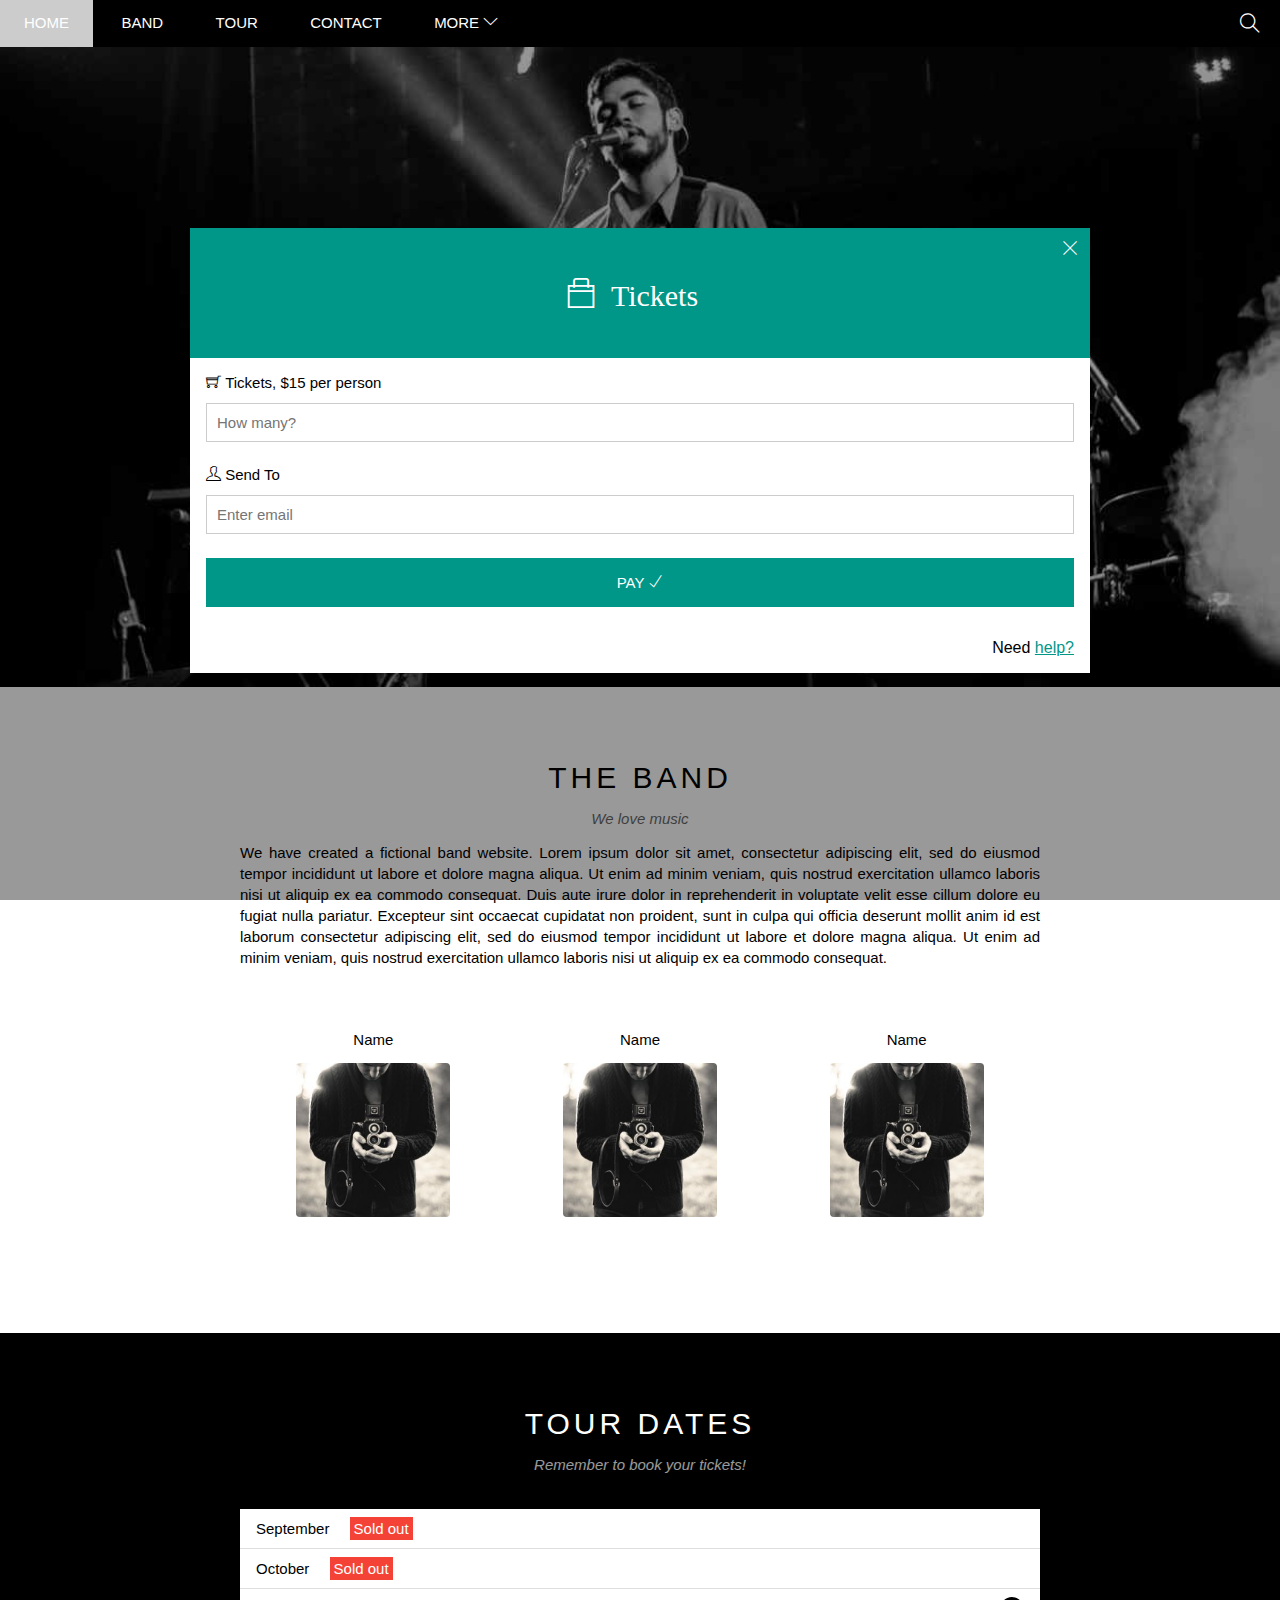
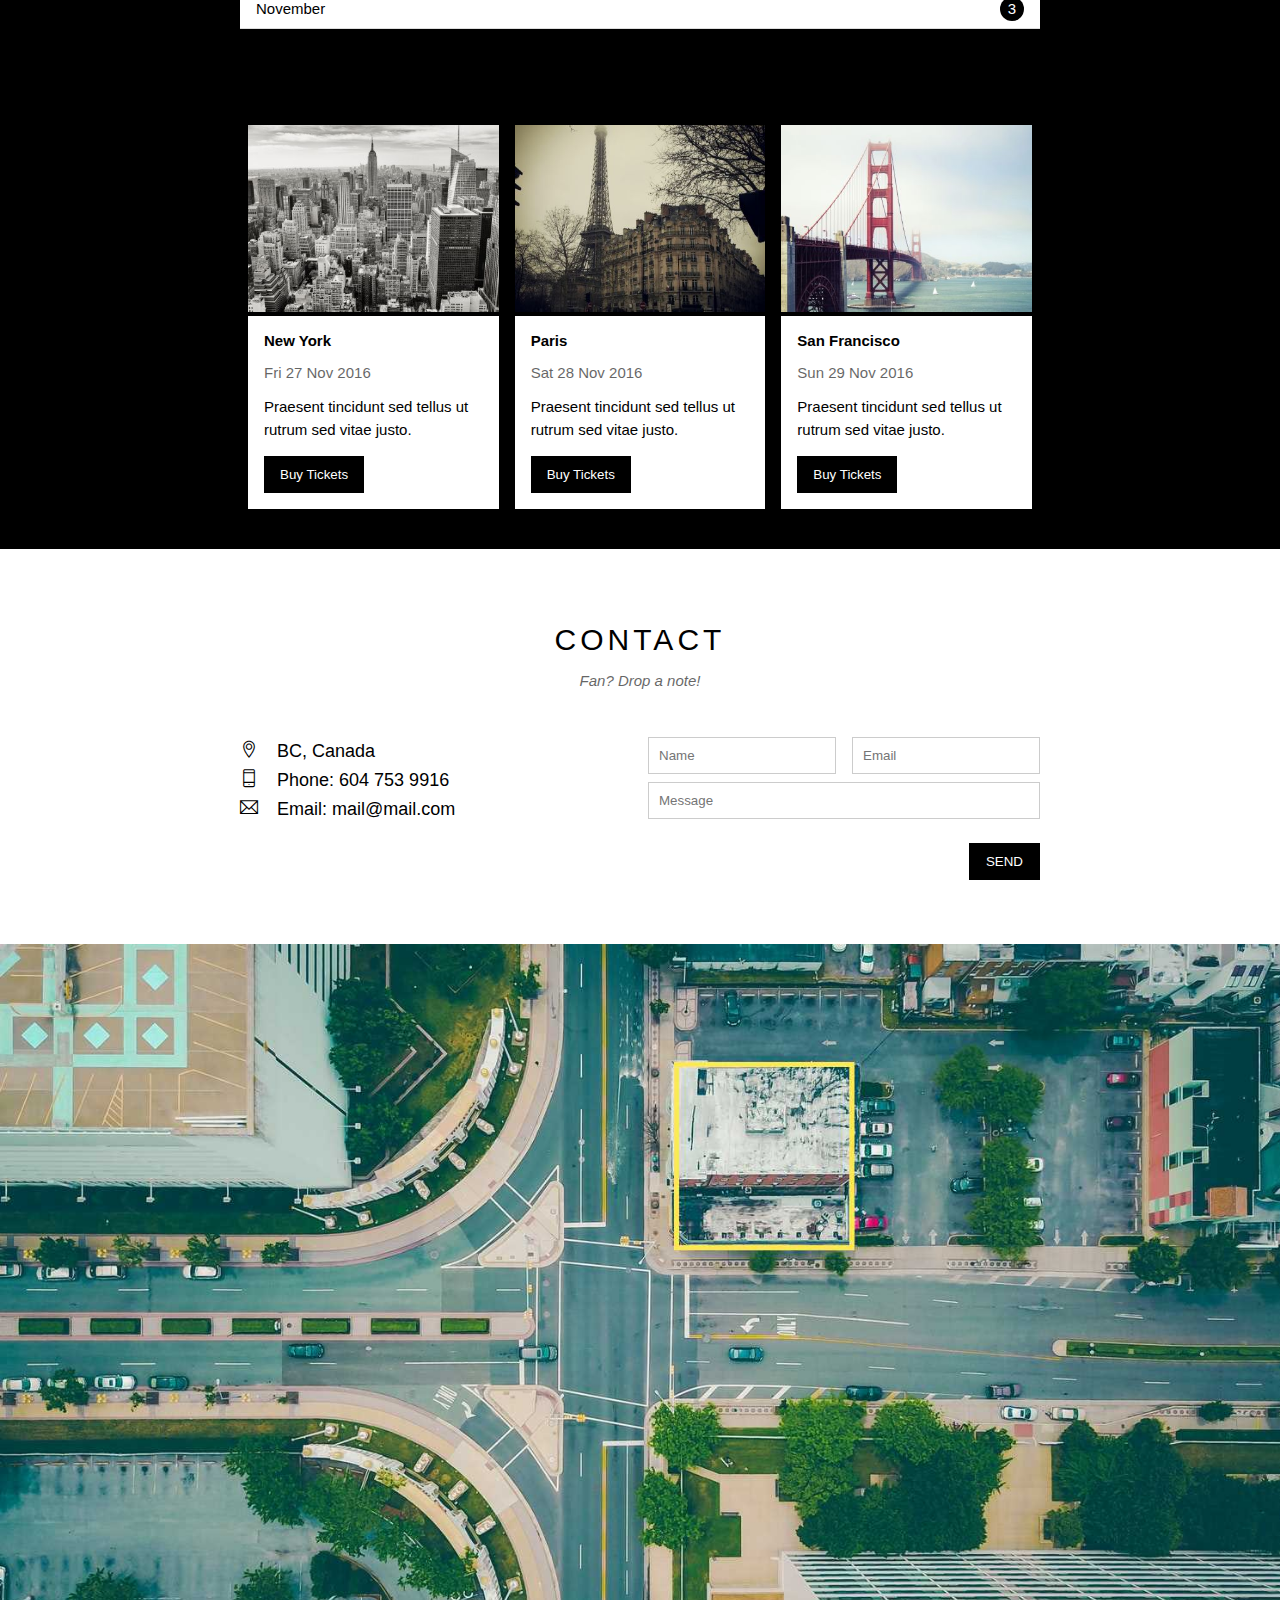
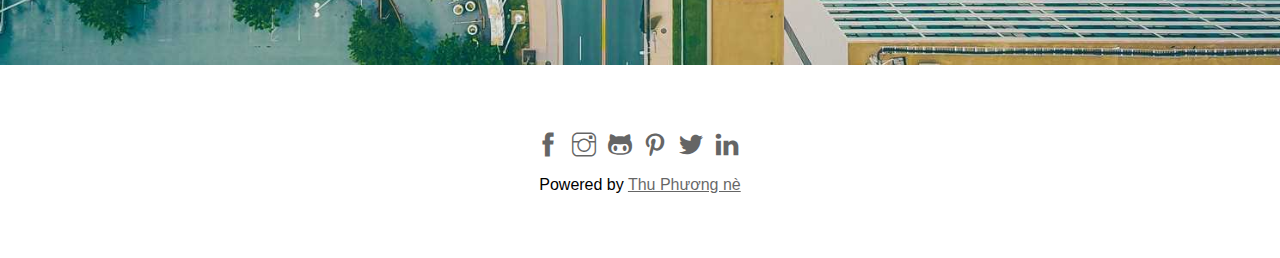
<file: index.html>
<!DOCTYPE html>
<html lang="en">
<head>
    <meta charset="UTF-8">
    <meta name="viewport" content="width=device-width, initial-scale=1.0">
    <title>The Band </title>
    <link rel="icon" href="https://encrypted-tbn0.gstatic.com/images?q=tbn:ANd9GcSwDeRxyDVVNQtVnMcu23yoc24BqC3sB-sLMg&usqp=CAU" type="image/x-icon" />
    <link rel="stylesheet" href="assets/css/style.css">
    <link rel="stylesheet" href="assets/fonts/themify-icons-font/themify-icons/themify-icons.css">
    
   
</head>

<body>
    <div id="main">
        <div id="header">
            <ul id="nav">
                <li><a href="#">Home</a></li>
                <li><a href="#band">Band</a></li>
                <li><a href="#tour">Tour</a></li>
                <li><a href="#contact">Contact</a></li>
                <li>
                    <a href="#">
                        More
                        <i class="nav-icon ti-angle-down"></i>
                    </a>

                    <ul class="subnav">
                        <li><a href="#">Merchandise</a></li>
                        <li><a href="#">Extras</a></li>
                        <li><a href="#">Media</a></li>
                    </ul>
                </li>
            </ul>

            <div class="search-button">
                <div class="search-icon ti-search"></div>
            </div>
        </div>


        <div id="slider">
            <div class="text-content">
                <h2 class="text-heading">New York</h2>
                <div class="text-description">The atmosphere in New York is lorem ipsum.</div>
            </div>
        </div>


        <div id="content"> 
            <div id ="band" class="content-section">
                <h2 class="section-heading">THE BAND</h2>
                <p class="section-sub-heading">We love music</p>
                <p class="about-text">We have created a fictional band website. Lorem ipsum dolor sit amet, consectetur adipiscing elit, sed do eiusmod tempor incididunt ut labore et dolore magna aliqua. Ut enim ad minim veniam, quis nostrud exercitation ullamco laboris nisi ut aliquip ex ea commodo consequat. Duis aute irure dolor in reprehenderit in voluptate velit esse cillum dolore eu fugiat nulla pariatur. Excepteur sint occaecat cupidatat non proident, sunt in culpa qui officia deserunt mollit anim id est laborum consectetur adipiscing elit, sed do eiusmod tempor incididunt ut labore et dolore magna aliqua. Ut enim ad minim veniam, quis nostrud exercitation ullamco laboris nisi ut aliquip ex ea commodo consequat.</p>    
            
                <div class="member-list">
                    <div class="member-item col col-third">
                        <p class="member-name">Name</p>
                        <img src="/assets/css/image/bandmember.jpg" alt="" class="member-img">
                    </div>

                    <div class="member-item col col-third">
                        <p class="member-name">Name</p>
                        <img src="/assets/css/image/bandmember.jpg" alt="" class="member-img">
                    </div>
                 
                    <div class="member-item col col-third">
                        <p class="member-name">Name</p>
                        <img src="/assets/css/image/bandmember.jpg" alt="" class="member-img">
                    </div>

                    <div class="clear"></div>
                </div>
                <!--để cuối-->
            </div>


            <div id="tour" class="tour-section">
                <div class="content-section">
                    <h2 class="section-heading text-white">TOUR DATES</h2>
                    <p class="section-sub-heading text-white"> Remember to book your tickets!</p>
                    <ul class="ticket-list">
                        <li>September <span class="sold-out">Sold out</span></li>
                        <li>October <span class="sold-out">Sold out</span></li>
                        <li> November <span class="quantity">3</span></li>
                    </ul>
                </div>

                <div class="row place-list">

                    <div class="place-item col col-third">
                        <img src="/assets/css/image/newyork.jpg" alt="New York" class="place-img">
                        <div class="place-body">
                            <h3 class="place-heading">New York</h3>
                            <div class="place-time">Fri 27 Nov 2016</div>
                            <p class="place-description">Praesent tincidunt sed tellus ut rutrum sed vitae justo.</p>
                            <button class="btn s-full-width js-buy-ticket">Buy Tickets</button>
                        </div>
                    </div>


                    <div class="place-item col col-third">
                        <img src="/assets/css/image/paris.jpg" alt="Paris" class="place-img">
                        <div class="place-body">
                            <h3 class="place-heading">Paris</h3>
                            <div class="place-time">Sat 28 Nov 2016</div>
                            <p class="place-description">Praesent tincidunt sed tellus ut rutrum sed vitae justo.</p>
                            <button class="btn s-full-width js-buy-ticket">Buy Tickets</button>
                        </div>
                    </div>


                    <div class="place-item col col-third">
                        <img src="/assets/css/image/sanfran.jpg" alt="San Francisco" class="place-img">
                        <div class="place-body">
                            <h3 class="place-heading">San Francisco</h3>
                            <div class="place-time">Sun 29 Nov 2016</div>
                            <p class="place-description">Praesent tincidunt sed tellus ut rutrum sed vitae justo.</p>
                            <button class="btn s-full-width js-buy-ticket">Buy Tickets</button>
                        </div>
                    </div>
                    <div class="clear"></div>
                </div>
            </div>    

            
            <div id="contact" class="content-section">
                <h2 class="section-heading">CONTACT</h2>
                <p class="section-sub-heading">Fan? Drop a note!</p>
                <div class="row contact-content">
                    <div class="col col-half contact-info">

                        <p>
                        <i class="contact-icon ti-location-pin"></i>
                        BC, Canada
                        </p>

                        <p><i class="contact-icon ti-mobile"></i>
                        Phone: 604 753 9916
                        </p>

                        <p><i class="contact-icon ti-email"></i>
                        Email: mail@mail.com
                        </p>

                    </div>
                    <div class="col col-half contact-form">
                        <form action="">
                            <div class="mt-8 row">
                                <div class="col col-half">
                                    <input type="text" name="" placeholder="Name" required id="" class="form-control">
                                </div>
                                
                                <div class="col col-half">
                                    <input type="email" name="" placeholder="Email" required id="" class="form-control">
                                </div>
                                <!-- <div class="clear"></div> -->
                            </div>


                            <div class="mt-8 row">
                                <div class="col col-full">
                                    <input type="text" name="" placeholder="Message" required id="" class="form-control">
                                </div>
                                <!-- <div class="clear"></div> -->
                            </div>
                        <input class="form-submit-btn btn mt-16" type="submit" value="SEND">
                        </form>
                    </div>
                </div>
            </div>     

            <div class="map-section">
                <img src="/assets/css/image/map.jpg" alt="" class="map">
            </div>

        </div>


        <footer id="footer">
            <div class="social">
                 <a href="">
                     <i class="ti-facebook"></i>
                 </a>
 
                 <a href="">
                     <i class="ti-instagram"></i>
                 </a>
             
                 <a href="">
                     <i class="ti-github"></i>
                 </a>
 
                 <a href="">
                     <i class="ti-pinterest"></i>
                 </a>
             
                 <a href="">
                     <i class="ti-twitter-alt"></i>
                 </a>
 
                 <a href="">
                     <i class="ti-linkedin"></i>
                 </a>
            </div>
 
            <p class="copyright">Powered by <a href="">Thu Phương nè </a></p>
        </footer>

    </div>
        

    

    <div>
        <div class="modal open js-modal">
            <div class="modal-container js-modal-container">

                <div class="modal-close js-modal-close">
                    <i class="ti-close"></i>
                </div>


                <header class="modal-header">
                    <i class="modal-heading-icon ti-bag">
                        Tickets
                    </i>
                </header>


                <div class="modal-body">
                    <label for="ticket-quantity" class="modal-label">
                        <i class="ti-shopping-cart"></i>
                        Tickets, $15 per person
                    </label>
                    <input id="ticket-quantity" type="text" class="modal-input" placeholder="How many?">
               

                    <label for="ticket-email" class="modal-label">
                        <i class="ti-user"></i>
                        Send To
                    </label>
                    <input id="ticket-email" type="text" class="modal-input" placeholder="Enter email">
                
                    <button id="buy-tickets">
                        Pay <i class="ti-check"></i>
                    </button>
                </div>


                <footer class="modal-footer">
                    <p class="modal-help">Need <a href="">help?</a></p>
                </footer>

            </div>
        </div>
    </div>

    <script>
        const buyBtns = document.querySelectorAll('.js-buy-ticket')
        const modal = document.querySelector('.js-modal')
        const modalClose = document.querySelector('.js-modal-close')
        const modalContainer = document.querySelector('.js-modal-container')
        function showBuyTickets() { // hàm hiển thị modal mua vé ( thêm class open vào modal)
            modal.classList.add('open')
        }

        for(const buyBtn of buyBtns) {
            buyBtn.addEventListener('click', showBuyTickets)
        }



        function hideBuyTickets() { // hàm ẩn modal mua vé ( gỡ bỏ class open của modal)
            modal.classList.remove('open')
        }        

        // nghe hành vi click vào button close
        // trước dấu phẩy là tên hành vi -> click là nghe hành vi click
        // sau dấu phẩy là hàm thực hiện kh hành vi xảy ra
        modalClose.addEventListener('click', hideBuyTickets)
    

        modal.addEventListener('click', hideBuyTickets)

        modalContainer.addEventListener('click',function(event) {
            event.stopPropagation()
        })


    </script>

</body>
</html>
</file>
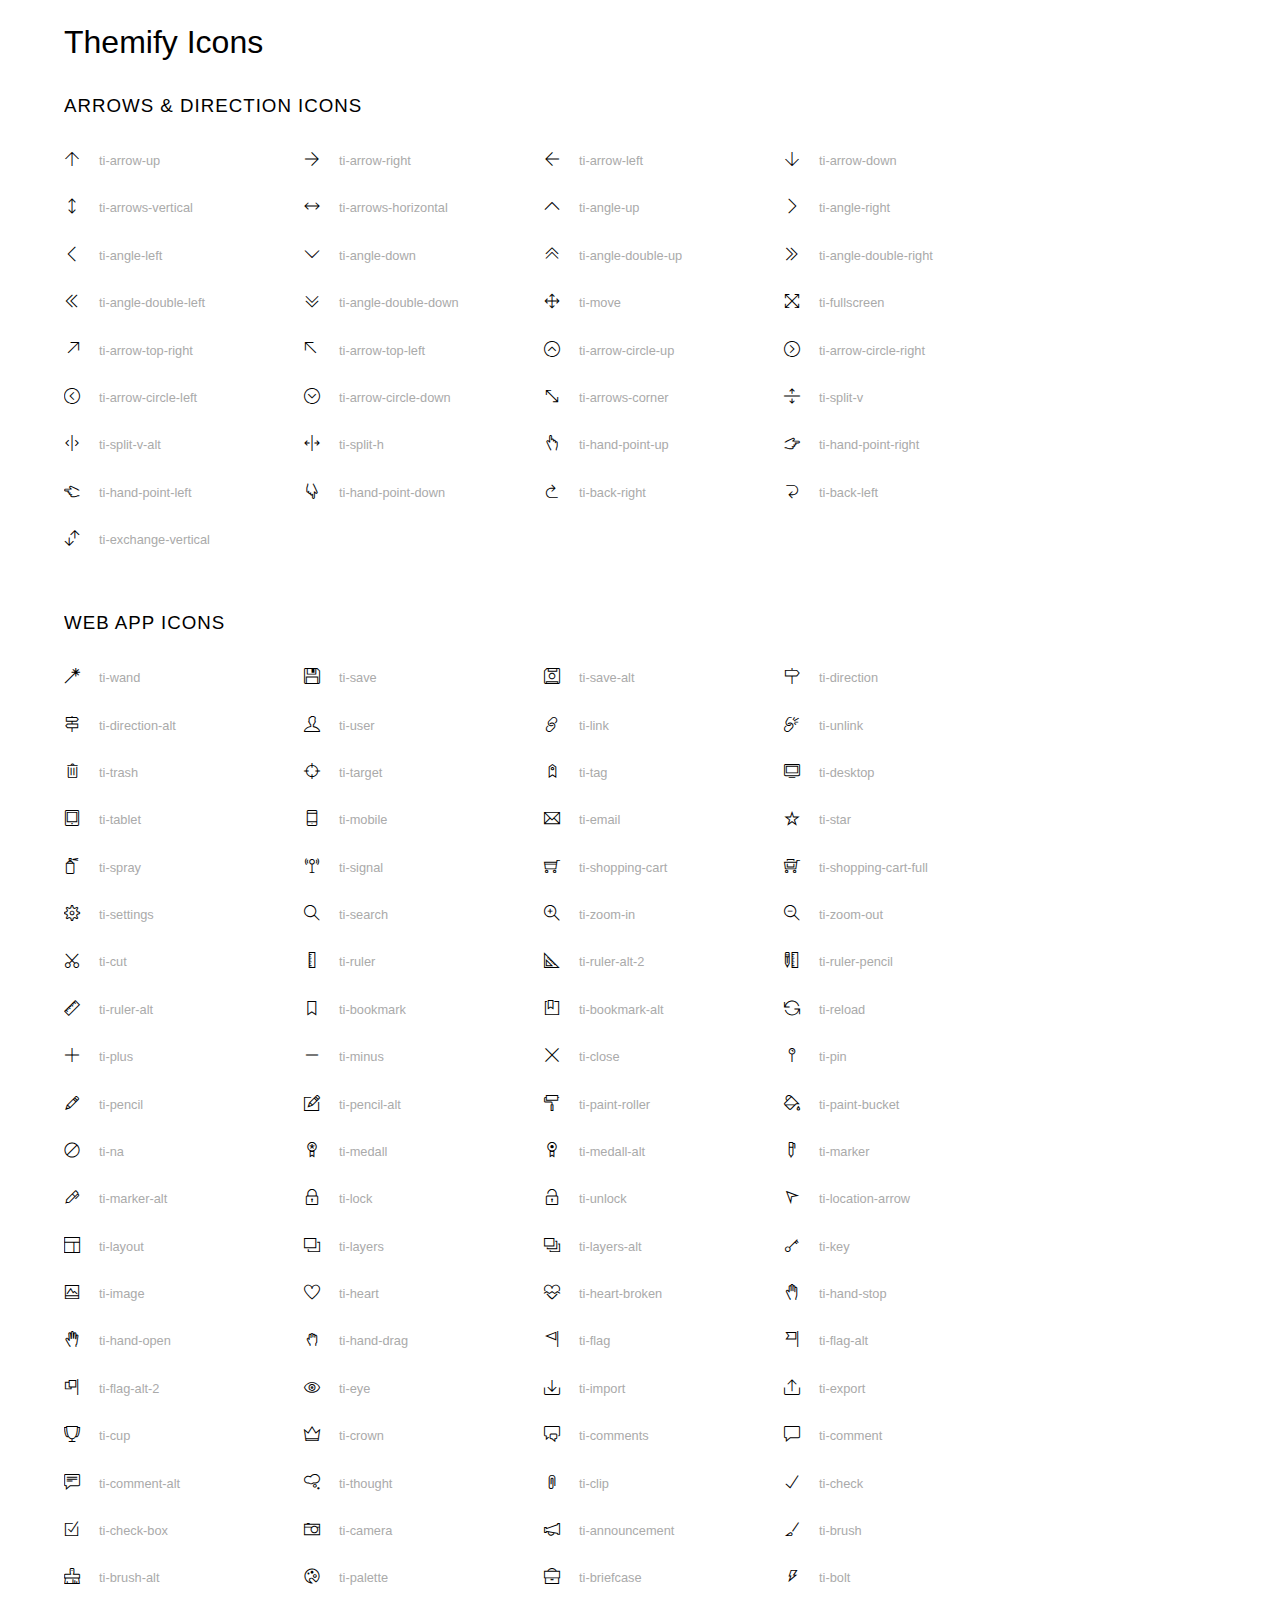
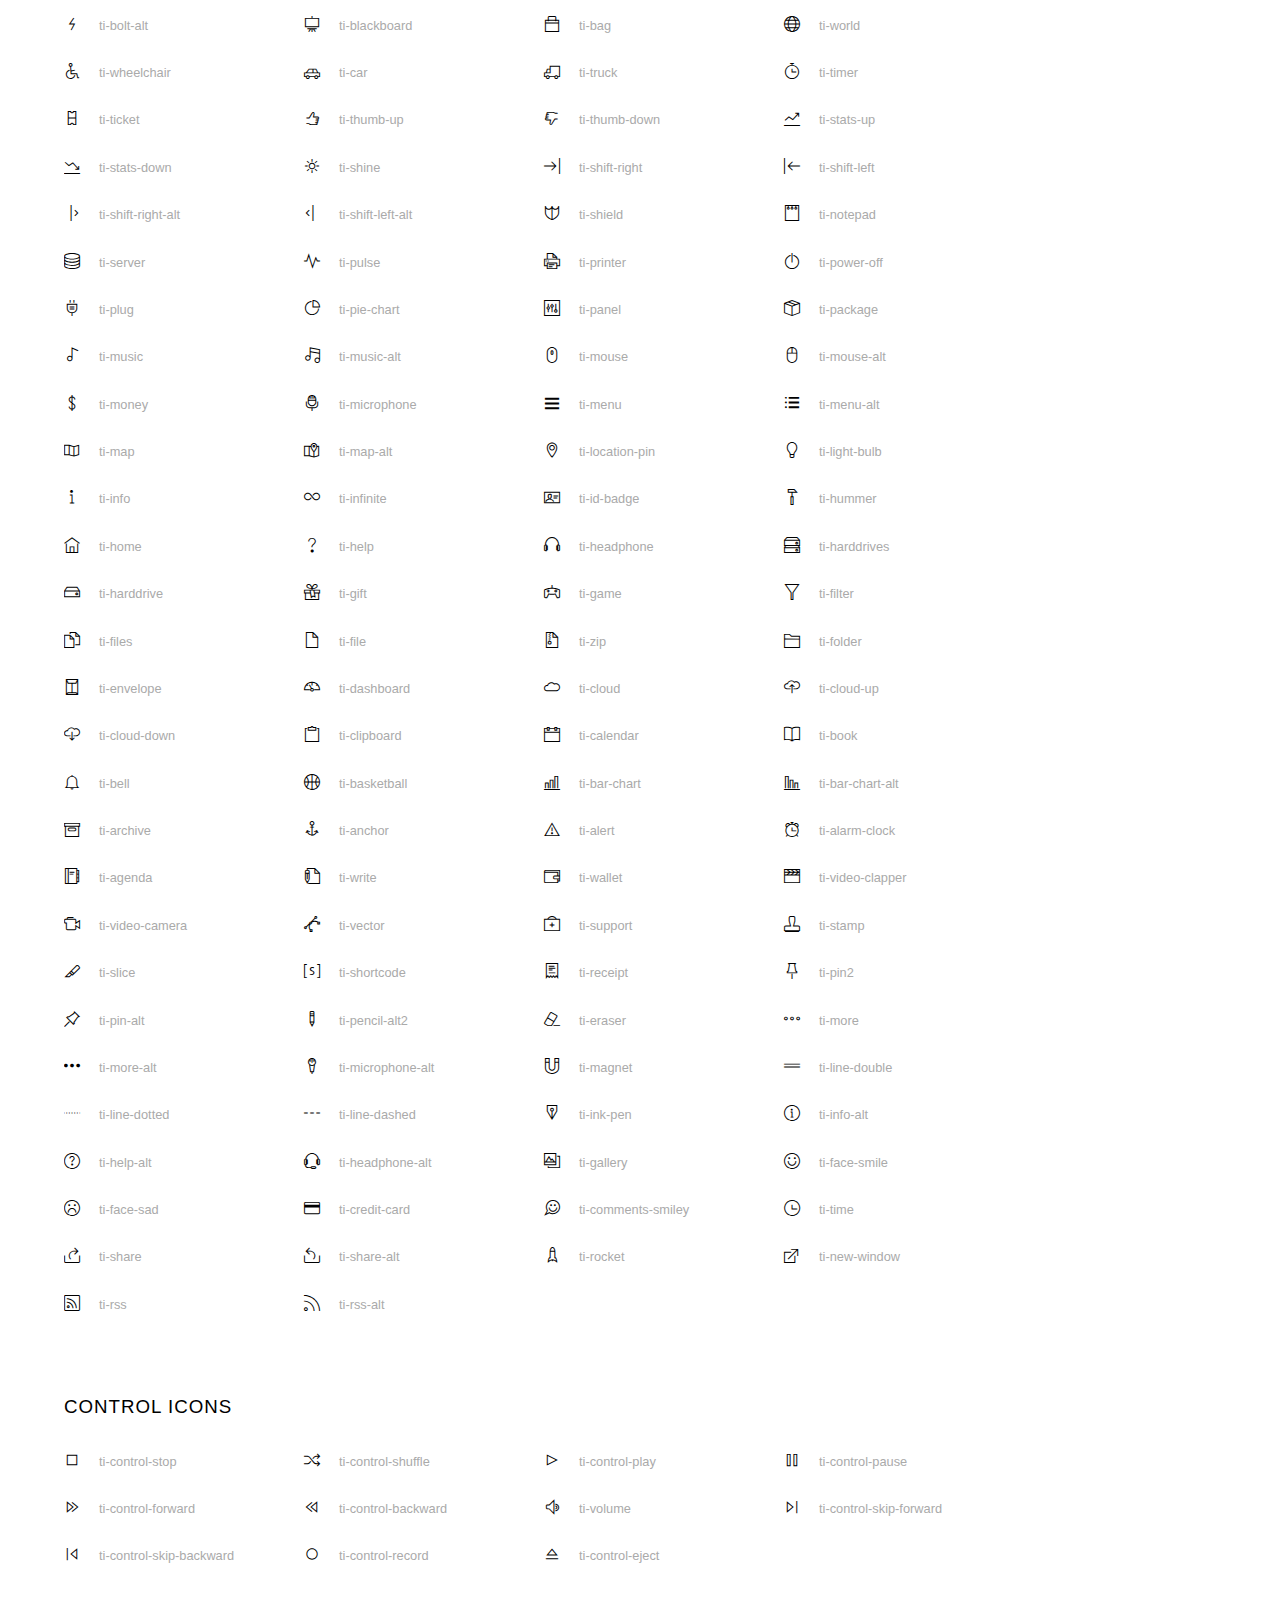
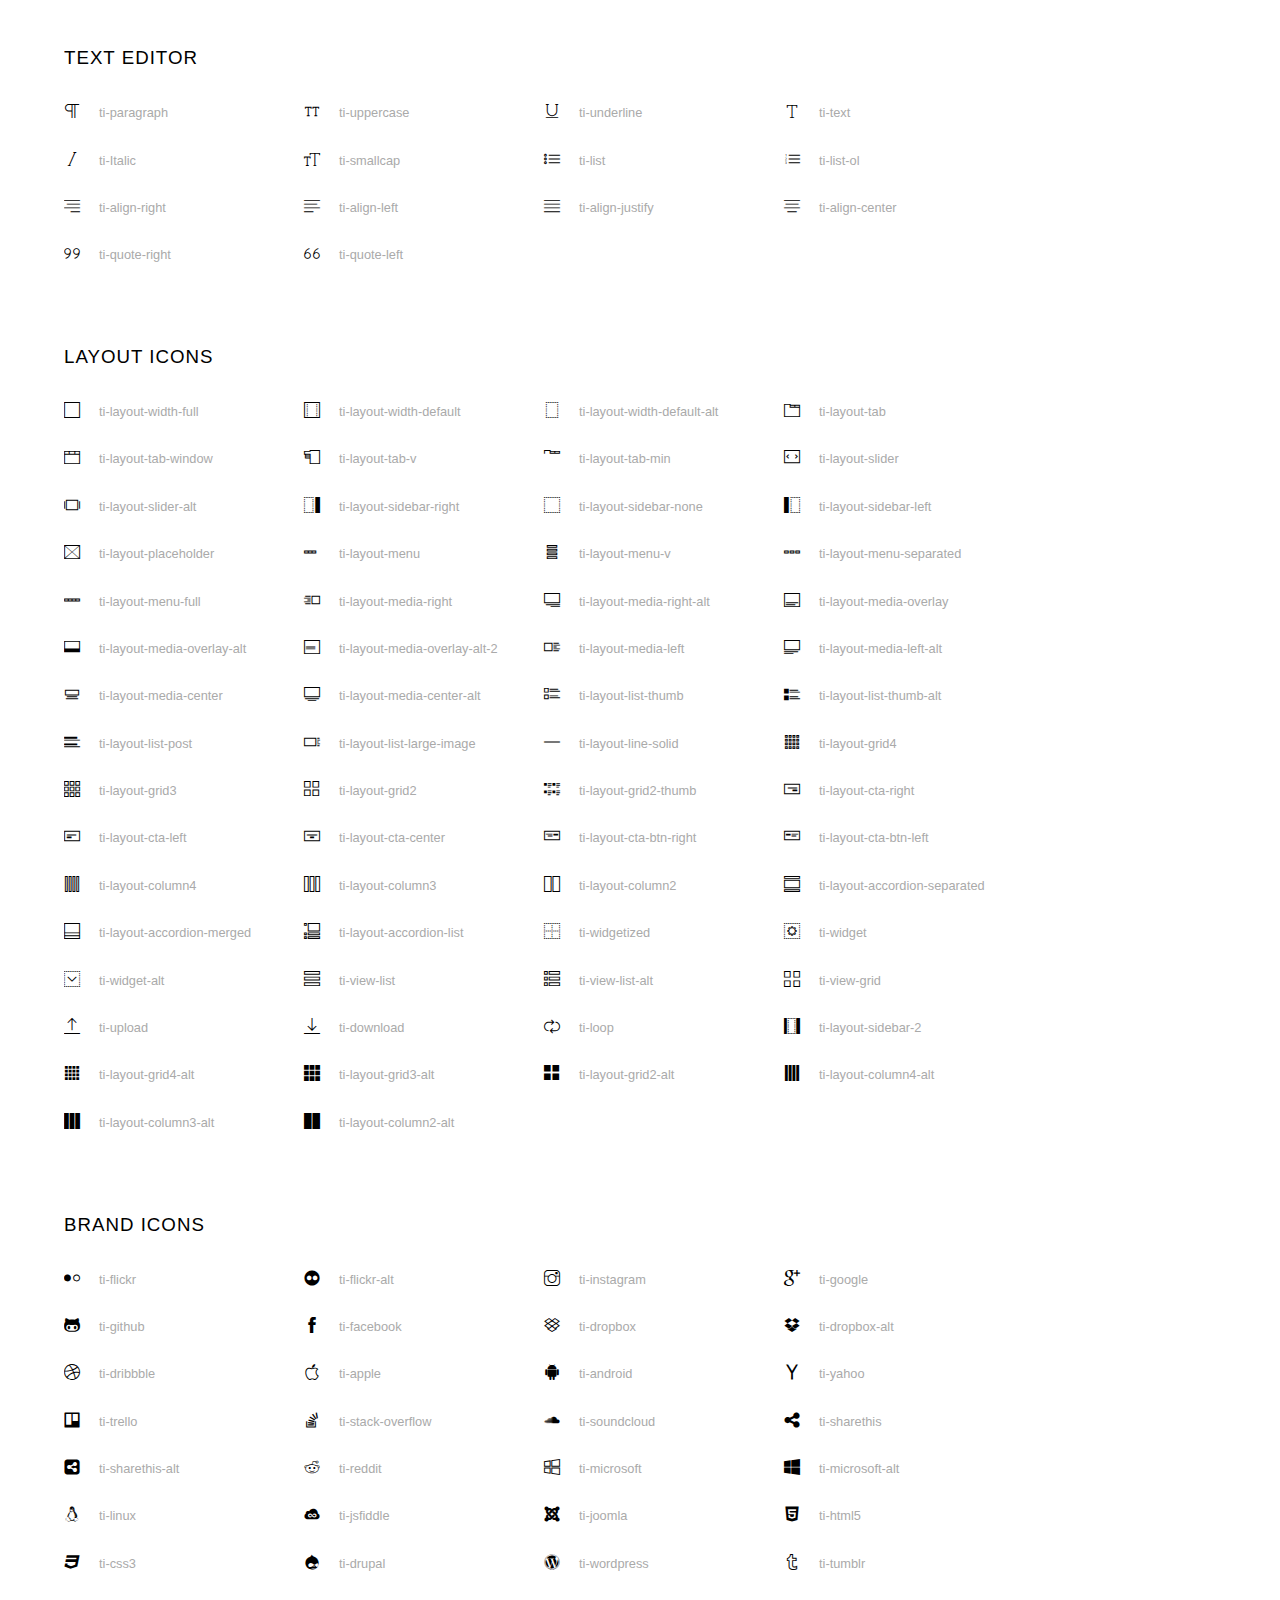
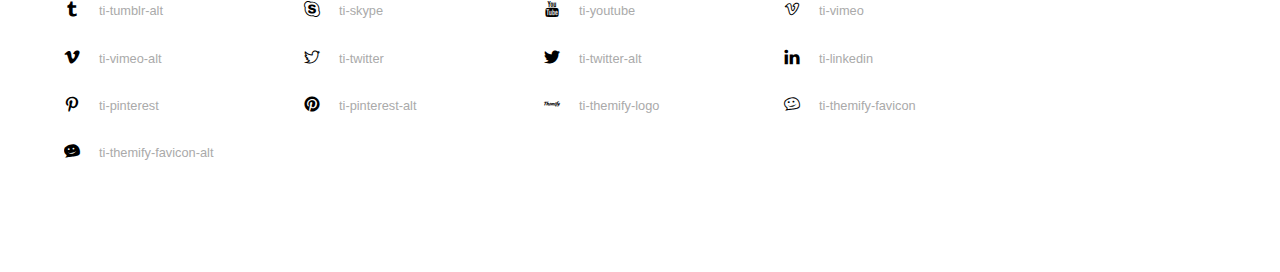
<file: assets/fonts/themify-icons-font/themify-icons/index.html>
<!doctype html>
<html>
<head>
	<meta charset="utf-8">
	<title>Themify Icon Font</title>
	<meta name="viewport" content="width=device-width">
	<link rel="stylesheet" href="demo-files/demo.css">
	<link rel="stylesheet" href="themify-icons.css">
	<!--[if lt IE 8]><!-->
	<link rel="stylesheet" href="ie7/ie7.css">
	<!--<![endif]-->
</head>
<body>
	<h1>Themify Icons</h1>

	<div class="icon-section">

		<div class="icon-section">
			<h3>Arrows &amp; Direction Icons </h3>

			<div class="icon-container">
				<span class="ti-arrow-up"></span><span class="icon-name"> ti-arrow-up</span>
			</div>
			<div class="icon-container">
				<span class="ti-arrow-right"></span><span class="icon-name"> ti-arrow-right</span>
			</div>
			<div class="icon-container">
				<span class="ti-arrow-left"></span><span class="icon-name"> ti-arrow-left</span>
			</div>
			<div class="icon-container">
				<span class="ti-arrow-down"></span><span class="icon-name"> ti-arrow-down</span>
			</div>
			<div class="icon-container">
				<span class="ti-arrows-vertical"></span><span class="icon-name"> ti-arrows-vertical</span>
			</div>
			<div class="icon-container">
				<span class="ti-arrows-horizontal"></span><span class="icon-name"> ti-arrows-horizontal</span>
			</div>
			<div class="icon-container">
				<span class="ti-angle-up"></span><span class="icon-name"> ti-angle-up</span>
			</div>
			<div class="icon-container">
				<span class="ti-angle-right"></span><span class="icon-name"> ti-angle-right</span>
			</div>
			<div class="icon-container">
				<span class="ti-angle-left"></span><span class="icon-name"> ti-angle-left</span>
			</div>
			<div class="icon-container">
				<span class="ti-angle-down"></span><span class="icon-name"> ti-angle-down</span>
			</div>	
			<div class="icon-container">
				<span class="ti-angle-double-up"></span><span class="icon-name"> ti-angle-double-up</span>
			</div>
			<div class="icon-container">
				<span class="ti-angle-double-right"></span><span class="icon-name"> ti-angle-double-right</span>
			</div>
			<div class="icon-container">
				<span class="ti-angle-double-left"></span><span class="icon-name"> ti-angle-double-left</span>
			</div>
			<div class="icon-container">
				<span class="ti-angle-double-down"></span><span class="icon-name"> ti-angle-double-down</span>
			</div>					
			<div class="icon-container">
				<span class="ti-move"></span><span class="icon-name"> ti-move</span>
			</div>
			<div class="icon-container">
				<span class="ti-fullscreen"></span><span class="icon-name"> ti-fullscreen</span>
			</div>
			<div class="icon-container">
				<span class="ti-arrow-top-right"></span><span class="icon-name"> ti-arrow-top-right</span>
			</div>
			<div class="icon-container">
				<span class="ti-arrow-top-left"></span><span class="icon-name"> ti-arrow-top-left</span>
			</div>
			<div class="icon-container">
				<span class="ti-arrow-circle-up"></span><span class="icon-name"> ti-arrow-circle-up</span>
			</div>
			<div class="icon-container">
				<span class="ti-arrow-circle-right"></span><span class="icon-name"> ti-arrow-circle-right</span>
			</div>
			<div class="icon-container">
				<span class="ti-arrow-circle-left"></span><span class="icon-name"> ti-arrow-circle-left</span>
			</div>
			<div class="icon-container">
				<span class="ti-arrow-circle-down"></span><span class="icon-name"> ti-arrow-circle-down</span>
			</div>
			<div class="icon-container">
				<span class="ti-arrows-corner"></span><span class="icon-name"> ti-arrows-corner</span>
			</div>
			<div class="icon-container">
				<span class="ti-split-v"></span><span class="icon-name"> ti-split-v</span>
			</div>

			<div class="icon-container">
				<span class="ti-split-v-alt"></span><span class="icon-name"> ti-split-v-alt</span>
			</div>
			<div class="icon-container">
				<span class="ti-split-h"></span><span class="icon-name"> ti-split-h</span>
			</div>
			<div class="icon-container">
				<span class="ti-hand-point-up"></span><span class="icon-name"> ti-hand-point-up</span>
			</div>
			<div class="icon-container">
				<span class="ti-hand-point-right"></span><span class="icon-name"> ti-hand-point-right</span>
			</div>
			<div class="icon-container">
				<span class="ti-hand-point-left"></span><span class="icon-name"> ti-hand-point-left</span>
			</div>
			<div class="icon-container">
				<span class="ti-hand-point-down"></span><span class="icon-name"> ti-hand-point-down</span>
			</div>
			<div class="icon-container">
				<span class="ti-back-right"></span><span class="icon-name"> ti-back-right</span>
			</div>
			<div class="icon-container">
				<span class="ti-back-left"></span><span class="icon-name"> ti-back-left</span>
			</div>
			<div class="icon-container">
				<span class="ti-exchange-vertical"></span><span class="icon-name"> ti-exchange-vertical</span>
			</div>

		</div> <!-- Arrows Icons -->



		<h3>Web App Icons</h3>
		
		<div class="icon-section">

			<div class="icon-container">
				<span class="ti-wand"></span><span class="icon-name"> ti-wand</span>
			</div>
			<div class="icon-container">
				<span class="ti-save"></span><span class="icon-name"> ti-save</span>
			</div>
			<div class="icon-container">
				<span class="ti-save-alt"></span><span class="icon-name"> ti-save-alt</span>
			</div>

			<div class="icon-container">
				<span class="ti-direction"></span><span class="icon-name"> ti-direction</span>
			</div>
			<div class="icon-container">
				<span class="ti-direction-alt"></span><span class="icon-name"> ti-direction-alt</span>
			</div>
			<div class="icon-container">
				<span class="ti-user"></span><span class="icon-name"> ti-user</span>
			</div>
			<div class="icon-container">
				<span class="ti-link"></span><span class="icon-name"> ti-link</span>
			</div>
			<div class="icon-container">
				<span class="ti-unlink"></span><span class="icon-name"> ti-unlink</span>
			</div>
			<div class="icon-container">
				<span class="ti-trash"></span><span class="icon-name"> ti-trash</span>
			</div>
			<div class="icon-container">
				<span class="ti-target"></span><span class="icon-name"> ti-target</span>
			</div>
			<div class="icon-container">
				<span class="ti-tag"></span><span class="icon-name"> ti-tag</span>
			</div>
			<div class="icon-container">
				<span class="ti-desktop"></span><span class="icon-name"> ti-desktop</span>
			</div>
			<div class="icon-container">
				<span class="ti-tablet"></span><span class="icon-name"> ti-tablet</span>
			</div>
			<div class="icon-container">
				<span class="ti-mobile"></span><span class="icon-name"> ti-mobile</span>
			</div>
			<div class="icon-container">
				<span class="ti-email"></span><span class="icon-name"> ti-email</span>
			</div>	
			<div class="icon-container">
				<span class="ti-star"></span><span class="icon-name"> ti-star</span>
			</div>
			<div class="icon-container">
				<span class="ti-spray"></span><span class="icon-name"> ti-spray</span>
			</div>
			<div class="icon-container">
				<span class="ti-signal"></span><span class="icon-name"> ti-signal</span>
			</div>
			<div class="icon-container">
				<span class="ti-shopping-cart"></span><span class="icon-name"> ti-shopping-cart</span>
			</div>
			<div class="icon-container">
				<span class="ti-shopping-cart-full"></span><span class="icon-name"> ti-shopping-cart-full</span>
			</div>
			<div class="icon-container">
				<span class="ti-settings"></span><span class="icon-name"> ti-settings</span>
			</div>
			<div class="icon-container">
				<span class="ti-search"></span><span class="icon-name"> ti-search</span>
			</div>
			<div class="icon-container">
				<span class="ti-zoom-in"></span><span class="icon-name"> ti-zoom-in</span>
			</div>
			<div class="icon-container">
				<span class="ti-zoom-out"></span><span class="icon-name"> ti-zoom-out</span>
			</div>
			<div class="icon-container">
				<span class="ti-cut"></span><span class="icon-name"> ti-cut</span>
			</div>
			<div class="icon-container">
				<span class="ti-ruler"></span><span class="icon-name"> ti-ruler</span>
			</div>
			<div class="icon-container">
				<span class="ti-ruler-alt-2"></span><span class="icon-name"> ti-ruler-alt-2</span>
			</div>			
			<div class="icon-container">
				<span class="ti-ruler-pencil"></span><span class="icon-name"> ti-ruler-pencil</span>
			</div>
			<div class="icon-container">
				<span class="ti-ruler-alt"></span><span class="icon-name"> ti-ruler-alt</span>
			</div>
			<div class="icon-container">
				<span class="ti-bookmark"></span><span class="icon-name"> ti-bookmark</span>
			</div>
			<div class="icon-container">
				<span class="ti-bookmark-alt"></span><span class="icon-name"> ti-bookmark-alt</span>
			</div>
			<div class="icon-container">
				<span class="ti-reload"></span><span class="icon-name"> ti-reload</span>
			</div>
			<div class="icon-container">
				<span class="ti-plus"></span><span class="icon-name"> ti-plus</span>
			</div>
			<div class="icon-container">
				<span class="ti-minus"></span><span class="icon-name"> ti-minus</span>
			</div>
			<div class="icon-container">
				<span class="ti-close"></span><span class="icon-name"> ti-close</span>
			</div>			
			<div class="icon-container">
				<span class="ti-pin"></span><span class="icon-name"> ti-pin</span>
			</div>
			<div class="icon-container">
				<span class="ti-pencil"></span><span class="icon-name"> ti-pencil</span>
			</div>
					
		  	<div class="icon-container">
				<span class="ti-pencil-alt"></span><span class="icon-name"> ti-pencil-alt</span>
			</div>
			<div class="icon-container">
				<span class="ti-paint-roller"></span><span class="icon-name"> ti-paint-roller</span>
			</div>
			<div class="icon-container">
				<span class="ti-paint-bucket"></span><span class="icon-name"> ti-paint-bucket</span>
			</div>
			<div class="icon-container">
				<span class="ti-na"></span><span class="icon-name"> ti-na</span>
			</div>
			<div class="icon-container">
				<span class="ti-medall"></span><span class="icon-name"> ti-medall</span>
			</div>
			<div class="icon-container">
				<span class="ti-medall-alt"></span><span class="icon-name"> ti-medall-alt</span>
			</div>
			<div class="icon-container">
				<span class="ti-marker"></span><span class="icon-name"> ti-marker</span>
			</div>
			<div class="icon-container">
				<span class="ti-marker-alt"></span><span class="icon-name"> ti-marker-alt</span>
			</div>

			<div class="icon-container">
				<span class="ti-lock"></span><span class="icon-name"> ti-lock</span>
			</div>
			<div class="icon-container">
				<span class="ti-unlock"></span><span class="icon-name"> ti-unlock</span>
			</div>
			<div class="icon-container">
				<span class="ti-location-arrow"></span><span class="icon-name"> ti-location-arrow</span>
			</div>
			<div class="icon-container">
				<span class="ti-layout"></span><span class="icon-name"> ti-layout</span>
			</div>
			<div class="icon-container">
				<span class="ti-layers"></span><span class="icon-name"> ti-layers</span>
			</div>
			<div class="icon-container">
				<span class="ti-layers-alt"></span><span class="icon-name"> ti-layers-alt</span>
			</div>
			<div class="icon-container">
				<span class="ti-key"></span><span class="icon-name"> ti-key</span>
			</div>
			<div class="icon-container">
				<span class="ti-image"></span><span class="icon-name"> ti-image</span>
			</div>
			<div class="icon-container">
				<span class="ti-heart"></span><span class="icon-name"> ti-heart</span>
			</div>
			<div class="icon-container">
				<span class="ti-heart-broken"></span><span class="icon-name"> ti-heart-broken</span>
			</div>
			<div class="icon-container">
				<span class="ti-hand-stop"></span><span class="icon-name"> ti-hand-stop</span>
			</div>
			<div class="icon-container">
				<span class="ti-hand-open"></span><span class="icon-name"> ti-hand-open</span>
			</div>
			<div class="icon-container">
				<span class="ti-hand-drag"></span><span class="icon-name"> ti-hand-drag</span>
			</div>
			<div class="icon-container">
				<span class="ti-flag"></span><span class="icon-name"> ti-flag</span>
			</div>
			<div class="icon-container">
				<span class="ti-flag-alt"></span><span class="icon-name"> ti-flag-alt</span>
			</div>
			<div class="icon-container">
				<span class="ti-flag-alt-2"></span><span class="icon-name"> ti-flag-alt-2</span>
			</div>
			<div class="icon-container">
				<span class="ti-eye"></span><span class="icon-name"> ti-eye</span>
			</div>
			<div class="icon-container">
				<span class="ti-import"></span><span class="icon-name"> ti-import</span>
			</div>			
			<div class="icon-container">
				<span class="ti-export"></span><span class="icon-name"> ti-export</span>
			</div>
			<div class="icon-container">
				<span class="ti-cup"></span><span class="icon-name"> ti-cup</span>
			</div>
			<div class="icon-container">
				<span class="ti-crown"></span><span class="icon-name"> ti-crown</span>
			</div>
			<div class="icon-container">
				<span class="ti-comments"></span><span class="icon-name"> ti-comments</span>
			</div>
			<div class="icon-container">
				<span class="ti-comment"></span><span class="icon-name"> ti-comment</span>
			</div>
			<div class="icon-container">
				<span class="ti-comment-alt"></span><span class="icon-name"> ti-comment-alt</span>
			</div>
			<div class="icon-container">
				<span class="ti-thought"></span><span class="icon-name"> ti-thought</span>
			</div>			
			<div class="icon-container">
				<span class="ti-clip"></span><span class="icon-name"> ti-clip</span>
			</div>

			<div class="icon-container">
				<span class="ti-check"></span><span class="icon-name"> ti-check</span>
			</div>
			<div class="icon-container">
				<span class="ti-check-box"></span><span class="icon-name"> ti-check-box</span>
			</div>
			<div class="icon-container">
				<span class="ti-camera"></span><span class="icon-name"> ti-camera</span>
			</div>
			<div class="icon-container">
				<span class="ti-announcement"></span><span class="icon-name"> ti-announcement</span>
			</div>
			<div class="icon-container">
				<span class="ti-brush"></span><span class="icon-name"> ti-brush</span>
			</div>
			<div class="icon-container">
				<span class="ti-brush-alt"></span><span class="icon-name"> ti-brush-alt</span>
			</div>
			<div class="icon-container">
				<span class="ti-palette"></span><span class="icon-name"> ti-palette</span>
			</div>			
			<div class="icon-container">
				<span class="ti-briefcase"></span><span class="icon-name"> ti-briefcase</span>
			</div>
			<div class="icon-container">
				<span class="ti-bolt"></span><span class="icon-name"> ti-bolt</span>
			</div>
			<div class="icon-container">
				<span class="ti-bolt-alt"></span><span class="icon-name"> ti-bolt-alt</span>
			</div>
			<div class="icon-container">
				<span class="ti-blackboard"></span><span class="icon-name"> ti-blackboard</span>
			</div>
			<div class="icon-container">
				<span class="ti-bag"></span><span class="icon-name"> ti-bag</span>
			</div>
			<div class="icon-container">
				<span class="ti-world"></span><span class="icon-name"> ti-world</span>
			</div>
			<div class="icon-container">
				<span class="ti-wheelchair"></span><span class="icon-name"> ti-wheelchair</span>
			</div>
			<div class="icon-container">
				<span class="ti-car"></span><span class="icon-name"> ti-car</span>
			</div>
			<div class="icon-container">
				<span class="ti-truck"></span><span class="icon-name"> ti-truck</span>
			</div>
			<div class="icon-container">
				<span class="ti-timer"></span><span class="icon-name"> ti-timer</span>
			</div>
			<div class="icon-container">
				<span class="ti-ticket"></span><span class="icon-name"> ti-ticket</span>
			</div>
			<div class="icon-container">
				<span class="ti-thumb-up"></span><span class="icon-name"> ti-thumb-up</span>
			</div>
			<div class="icon-container">
				<span class="ti-thumb-down"></span><span class="icon-name"> ti-thumb-down</span>
			</div>

			<div class="icon-container">
				<span class="ti-stats-up"></span><span class="icon-name"> ti-stats-up</span>
			</div>
			<div class="icon-container">
				<span class="ti-stats-down"></span><span class="icon-name"> ti-stats-down</span>
			</div>
			<div class="icon-container">
				<span class="ti-shine"></span><span class="icon-name"> ti-shine</span>
			</div>
			<div class="icon-container">
				<span class="ti-shift-right"></span><span class="icon-name"> ti-shift-right</span>
			</div>
			<div class="icon-container">
				<span class="ti-shift-left"></span><span class="icon-name"> ti-shift-left</span>
			</div>

			<div class="icon-container">
				<span class="ti-shift-right-alt"></span><span class="icon-name"> ti-shift-right-alt</span>
			</div>
			<div class="icon-container">
				<span class="ti-shift-left-alt"></span><span class="icon-name"> ti-shift-left-alt</span>
			</div>
			<div class="icon-container">
				<span class="ti-shield"></span><span class="icon-name"> ti-shield</span>
			</div>
			<div class="icon-container">
				<span class="ti-notepad"></span><span class="icon-name"> ti-notepad</span>
			</div>
			<div class="icon-container">
				<span class="ti-server"></span><span class="icon-name"> ti-server</span>
			</div>

			<div class="icon-container">
				<span class="ti-pulse"></span><span class="icon-name"> ti-pulse</span>
			</div>
			<div class="icon-container">
				<span class="ti-printer"></span><span class="icon-name"> ti-printer</span>
			</div>
			<div class="icon-container">
				<span class="ti-power-off"></span><span class="icon-name"> ti-power-off</span>
			</div>
			<div class="icon-container">
				<span class="ti-plug"></span><span class="icon-name"> ti-plug</span>
			</div>
			<div class="icon-container">
				<span class="ti-pie-chart"></span><span class="icon-name"> ti-pie-chart</span>
			</div>

			<div class="icon-container">
				<span class="ti-panel"></span><span class="icon-name"> ti-panel</span>
			</div>
			<div class="icon-container">
				<span class="ti-package"></span><span class="icon-name"> ti-package</span>
			</div>
			<div class="icon-container">
				<span class="ti-music"></span><span class="icon-name"> ti-music</span>
			</div>
			<div class="icon-container">
				<span class="ti-music-alt"></span><span class="icon-name"> ti-music-alt</span>
			</div>
			<div class="icon-container">
				<span class="ti-mouse"></span><span class="icon-name"> ti-mouse</span>
			</div>
			<div class="icon-container">
				<span class="ti-mouse-alt"></span><span class="icon-name"> ti-mouse-alt</span>
			</div>
			<div class="icon-container">
				<span class="ti-money"></span><span class="icon-name"> ti-money</span>
			</div>
			<div class="icon-container">
				<span class="ti-microphone"></span><span class="icon-name"> ti-microphone</span>
			</div>
			<div class="icon-container">
				<span class="ti-menu"></span><span class="icon-name"> ti-menu</span>
			</div>
			<div class="icon-container">
				<span class="ti-menu-alt"></span><span class="icon-name"> ti-menu-alt</span>
			</div>
			<div class="icon-container">
				<span class="ti-map"></span><span class="icon-name"> ti-map</span>
			</div>
			<div class="icon-container">
				<span class="ti-map-alt"></span><span class="icon-name"> ti-map-alt</span>
			</div>

			<div class="icon-container">
				<span class="ti-location-pin"></span><span class="icon-name"> ti-location-pin</span>
			</div>

			<div class="icon-container">
				<span class="ti-light-bulb"></span><span class="icon-name"> ti-light-bulb</span>
			</div>
			<div class="icon-container">
				<span class="ti-info"></span><span class="icon-name"> ti-info</span>
			</div>
			<div class="icon-container">
				<span class="ti-infinite"></span><span class="icon-name"> ti-infinite</span>
			</div>
			<div class="icon-container">
				<span class="ti-id-badge"></span><span class="icon-name"> ti-id-badge</span>
			</div>
			<div class="icon-container">
				<span class="ti-hummer"></span><span class="icon-name"> ti-hummer</span>
			</div>
			<div class="icon-container">
				<span class="ti-home"></span><span class="icon-name"> ti-home</span>
			</div>
			<div class="icon-container">
				<span class="ti-help"></span><span class="icon-name"> ti-help</span>
			</div>
			<div class="icon-container">
				<span class="ti-headphone"></span><span class="icon-name"> ti-headphone</span>
			</div>
			<div class="icon-container">
				<span class="ti-harddrives"></span><span class="icon-name"> ti-harddrives</span>
			</div>
			<div class="icon-container">
				<span class="ti-harddrive"></span><span class="icon-name"> ti-harddrive</span>
			</div>
			<div class="icon-container">
				<span class="ti-gift"></span><span class="icon-name"> ti-gift</span>
			</div>
			<div class="icon-container">
				<span class="ti-game"></span><span class="icon-name"> ti-game</span>
			</div>
			<div class="icon-container">
				<span class="ti-filter"></span><span class="icon-name"> ti-filter</span>
			</div>
			<div class="icon-container">
				<span class="ti-files"></span><span class="icon-name"> ti-files</span>
			</div>
			<div class="icon-container">
				<span class="ti-file"></span><span class="icon-name"> ti-file</span>
			</div>
			<div class="icon-container">
				<span class="ti-zip"></span><span class="icon-name"> ti-zip</span>
			</div>
			<div class="icon-container">
				<span class="ti-folder"></span><span class="icon-name"> ti-folder</span>
			</div>			
			<div class="icon-container">
				<span class="ti-envelope"></span><span class="icon-name"> ti-envelope</span>
			</div>


			<div class="icon-container">
				<span class="ti-dashboard"></span><span class="icon-name"> ti-dashboard</span>
			</div>
			<div class="icon-container">
				<span class="ti-cloud"></span><span class="icon-name"> ti-cloud</span>
			</div>
			<div class="icon-container">
				<span class="ti-cloud-up"></span><span class="icon-name"> ti-cloud-up</span>
			</div>
			<div class="icon-container">
				<span class="ti-cloud-down"></span><span class="icon-name"> ti-cloud-down</span>
			</div>
			<div class="icon-container">
				<span class="ti-clipboard"></span><span class="icon-name"> ti-clipboard</span>
			</div>
			<div class="icon-container">
				<span class="ti-calendar"></span><span class="icon-name"> ti-calendar</span>
			</div>
			<div class="icon-container">
				<span class="ti-book"></span><span class="icon-name"> ti-book</span>
			</div>
			<div class="icon-container">
				<span class="ti-bell"></span><span class="icon-name"> ti-bell</span>
			</div>
			<div class="icon-container">
				<span class="ti-basketball"></span><span class="icon-name"> ti-basketball</span>
			</div>
			<div class="icon-container">
				<span class="ti-bar-chart"></span><span class="icon-name"> ti-bar-chart</span>
			</div>
			<div class="icon-container">
				<span class="ti-bar-chart-alt"></span><span class="icon-name"> ti-bar-chart-alt</span>
			</div>


			<div class="icon-container">
				<span class="ti-archive"></span><span class="icon-name"> ti-archive</span>
			</div>
			<div class="icon-container">
				<span class="ti-anchor"></span><span class="icon-name"> ti-anchor</span>
			</div>

			<div class="icon-container">
				<span class="ti-alert"></span><span class="icon-name"> ti-alert</span>
			</div>
			<div class="icon-container">
				<span class="ti-alarm-clock"></span><span class="icon-name"> ti-alarm-clock</span>
			</div>
			<div class="icon-container">
				<span class="ti-agenda"></span><span class="icon-name"> ti-agenda</span>
			</div>
			<div class="icon-container">
				<span class="ti-write"></span><span class="icon-name"> ti-write</span>
			</div>

			<div class="icon-container">
				<span class="ti-wallet"></span><span class="icon-name"> ti-wallet</span>
			</div>
			<div class="icon-container">
				<span class="ti-video-clapper"></span><span class="icon-name"> ti-video-clapper</span>
			</div>
			<div class="icon-container">
				<span class="ti-video-camera"></span><span class="icon-name"> ti-video-camera</span>
			</div>
			<div class="icon-container">
				<span class="ti-vector"></span><span class="icon-name"> ti-vector</span>
			</div>

			<div class="icon-container">
				<span class="ti-support"></span><span class="icon-name"> ti-support</span>
			</div>
			<div class="icon-container">
				<span class="ti-stamp"></span><span class="icon-name"> ti-stamp</span>
			</div>
			<div class="icon-container">
				<span class="ti-slice"></span><span class="icon-name"> ti-slice</span>
			</div>
			<div class="icon-container">
				<span class="ti-shortcode"></span><span class="icon-name"> ti-shortcode</span>
			</div>
			<div class="icon-container">
				<span class="ti-receipt"></span><span class="icon-name"> ti-receipt</span>
			</div>
			<div class="icon-container">
				<span class="ti-pin2"></span><span class="icon-name"> ti-pin2</span>
			</div>
			<div class="icon-container">
				<span class="ti-pin-alt"></span><span class="icon-name"> ti-pin-alt</span>
			</div>
			<div class="icon-container">
				<span class="ti-pencil-alt2"></span><span class="icon-name"> ti-pencil-alt2</span>
			</div>
			<div class="icon-container">
				<span class="ti-eraser"></span><span class="icon-name"> ti-eraser</span>
			</div>			
			<div class="icon-container">
				<span class="ti-more"></span><span class="icon-name"> ti-more</span>
			</div>
			<div class="icon-container">
				<span class="ti-more-alt"></span><span class="icon-name"> ti-more-alt</span>
			</div>
			<div class="icon-container">
				<span class="ti-microphone-alt"></span><span class="icon-name"> ti-microphone-alt</span>
			</div>
			<div class="icon-container">
				<span class="ti-magnet"></span><span class="icon-name"> ti-magnet</span>
			</div>
			<div class="icon-container">
				<span class="ti-line-double"></span><span class="icon-name"> ti-line-double</span>
			</div>
			<div class="icon-container">
				<span class="ti-line-dotted"></span><span class="icon-name"> ti-line-dotted</span>
			</div>
			<div class="icon-container">
				<span class="ti-line-dashed"></span><span class="icon-name"> ti-line-dashed</span>
			</div>

			<div class="icon-container">
				<span class="ti-ink-pen"></span><span class="icon-name"> ti-ink-pen</span>
			</div>
			<div class="icon-container">
				<span class="ti-info-alt"></span><span class="icon-name"> ti-info-alt</span>
			</div>
			<div class="icon-container">
				<span class="ti-help-alt"></span><span class="icon-name"> ti-help-alt</span>
			</div>
			<div class="icon-container">
				<span class="ti-headphone-alt"></span><span class="icon-name"> ti-headphone-alt</span>
			</div>

			<div class="icon-container">
				<span class="ti-gallery"></span><span class="icon-name"> ti-gallery</span>
			</div>
			<div class="icon-container">
				<span class="ti-face-smile"></span><span class="icon-name"> ti-face-smile</span>
			</div>
			<div class="icon-container">
				<span class="ti-face-sad"></span><span class="icon-name"> ti-face-sad</span>
			</div>
			<div class="icon-container">
				<span class="ti-credit-card"></span><span class="icon-name"> ti-credit-card</span>
			</div>
			<div class="icon-container">
				<span class="ti-comments-smiley"></span><span class="icon-name"> ti-comments-smiley</span>
			</div>
			<div class="icon-container">
				<span class="ti-time"></span><span class="icon-name"> ti-time</span>
			</div>
			<div class="icon-container">
				<span class="ti-share"></span><span class="icon-name"> ti-share</span>
			</div>
			<div class="icon-container">
				<span class="ti-share-alt"></span><span class="icon-name"> ti-share-alt</span>
			</div>
			<div class="icon-container">
				<span class="ti-rocket"></span><span class="icon-name"> ti-rocket</span>
			</div>

			<div class="icon-container">
				<span class="ti-new-window"></span><span class="icon-name"> ti-new-window</span>
			</div>

			<div class="icon-container">
				<span class="ti-rss"></span><span class="icon-name"> ti-rss</span>
			</div>

			<div class="icon-container">
				<span class="ti-rss-alt"></span><span class="icon-name"> ti-rss-alt</span>
			</div>
			
		</div><!-- Web App Icons -->


		<div class="icon-section">
			<h3>Control Icons</h3>
			<div class="icon-container">
				<span class="ti-control-stop"></span><span class="icon-name"> ti-control-stop</span>
			</div>
			<div class="icon-container">
				<span class="ti-control-shuffle"></span><span class="icon-name"> ti-control-shuffle</span>
			</div>
			<div class="icon-container">
				<span class="ti-control-play"></span><span class="icon-name"> ti-control-play</span>
			</div>
			<div class="icon-container">
				<span class="ti-control-pause"></span><span class="icon-name"> ti-control-pause</span>
			</div>
			<div class="icon-container">
				<span class="ti-control-forward"></span><span class="icon-name"> ti-control-forward</span>
			</div>
			<div class="icon-container">
				<span class="ti-control-backward"></span><span class="icon-name"> ti-control-backward</span>
			</div>	
			<div class="icon-container">
				<span class="ti-volume"></span><span class="icon-name"> ti-volume</span>
			</div>
			<div class="icon-container">
				<span class="ti-control-skip-forward"></span><span class="icon-name"> ti-control-skip-forward</span>
			</div>
			<div class="icon-container">
				<span class="ti-control-skip-backward"></span><span class="icon-name"> ti-control-skip-backward</span>
			</div>
			<div class="icon-container">
				<span class="ti-control-record"></span><span class="icon-name"> ti-control-record</span>
			</div>
			<div class="icon-container">
				<span class="ti-control-eject"></span><span class="icon-name"> ti-control-eject</span>
			</div>			
		</div> <!-- Control Icons -->


		<div class="icon-section">
			<h3>Text Editor</h3>

			<div class="icon-container">
				<span class="ti-paragraph"></span><span class="icon-name"> ti-paragraph</span>
			</div>
			<div class="icon-container">
				<span class="ti-uppercase"></span><span class="icon-name"> ti-uppercase</span>
			</div>

			<div class="icon-container">
				<span class="ti-underline"></span><span class="icon-name"> ti-underline</span>
			</div>
			<div class="icon-container">
				<span class="ti-text"></span><span class="icon-name"> ti-text</span>
			</div>
			<div class="icon-container">
				<span class="ti-Italic"></span><span class="icon-name"> ti-Italic</span>
			</div>
			<div class="icon-container">
				<span class="ti-smallcap"></span><span class="icon-name"> ti-smallcap</span>
			</div>
			<div class="icon-container">
				<span class="ti-list"></span><span class="icon-name"> ti-list</span>
			</div>
			<div class="icon-container">
				<span class="ti-list-ol"></span><span class="icon-name"> ti-list-ol</span>
			</div>
			<div class="icon-container">
				<span class="ti-align-right"></span><span class="icon-name"> ti-align-right</span>
			</div>
			<div class="icon-container">
				<span class="ti-align-left"></span><span class="icon-name"> ti-align-left</span>
			</div>
			<div class="icon-container">
				<span class="ti-align-justify"></span><span class="icon-name"> ti-align-justify</span>
			</div>
			<div class="icon-container">
				<span class="ti-align-center"></span><span class="icon-name"> ti-align-center</span>
			</div>
			<div class="icon-container">
				<span class="ti-quote-right"></span><span class="icon-name"> ti-quote-right</span>
			</div>
			<div class="icon-container">
				<span class="ti-quote-left"></span><span class="icon-name"> ti-quote-left</span>
			</div>

		</div> <!-- Text Editor -->



		<div class="icon-section">
			<h3>Layout Icons</h3>
			<div class="icon-container">
				<span class="ti-layout-width-full"></span><span class="icon-name"> ti-layout-width-full</span>
			</div>
			<div class="icon-container">
				<span class="ti-layout-width-default"></span><span class="icon-name"> ti-layout-width-default</span>
			</div>
			<div class="icon-container">
				<span class="ti-layout-width-default-alt"></span><span class="icon-name"> ti-layout-width-default-alt</span>
			</div>
			<div class="icon-container">
				<span class="ti-layout-tab"></span><span class="icon-name"> ti-layout-tab</span>
			</div>
			<div class="icon-container">
				<span class="ti-layout-tab-window"></span><span class="icon-name"> ti-layout-tab-window</span>
			</div>
			<div class="icon-container">
				<span class="ti-layout-tab-v"></span><span class="icon-name"> ti-layout-tab-v</span>
			</div>
			<div class="icon-container">
				<span class="ti-layout-tab-min"></span><span class="icon-name"> ti-layout-tab-min</span>
			</div>
			<div class="icon-container">
				<span class="ti-layout-slider"></span><span class="icon-name"> ti-layout-slider</span>
			</div>
			<div class="icon-container">
				<span class="ti-layout-slider-alt"></span><span class="icon-name"> ti-layout-slider-alt</span>
			</div>
			<div class="icon-container">
				<span class="ti-layout-sidebar-right"></span><span class="icon-name"> ti-layout-sidebar-right</span>
			</div>
			<div class="icon-container">
				<span class="ti-layout-sidebar-none"></span><span class="icon-name"> ti-layout-sidebar-none</span>
			</div>
			<div class="icon-container">
				<span class="ti-layout-sidebar-left"></span><span class="icon-name"> ti-layout-sidebar-left</span>
			</div>
			<div class="icon-container">
				<span class="ti-layout-placeholder"></span><span class="icon-name"> ti-layout-placeholder</span>
			</div>
			<div class="icon-container">
				<span class="ti-layout-menu"></span><span class="icon-name"> ti-layout-menu</span>
			</div>
			<div class="icon-container">
				<span class="ti-layout-menu-v"></span><span class="icon-name"> ti-layout-menu-v</span>
			</div>
			<div class="icon-container">
				<span class="ti-layout-menu-separated"></span><span class="icon-name"> ti-layout-menu-separated</span>
			</div>
			<div class="icon-container">
				<span class="ti-layout-menu-full"></span><span class="icon-name"> ti-layout-menu-full</span>
			</div>
			<div class="icon-container">
				<span class="ti-layout-media-right"></span><span class="icon-name"> ti-layout-media-right</span>
			</div>
			<div class="icon-container">
				<span class="ti-layout-media-right-alt"></span><span class="icon-name"> ti-layout-media-right-alt</span>
			</div>
			<div class="icon-container">
				<span class="ti-layout-media-overlay"></span><span class="icon-name"> ti-layout-media-overlay</span>
			</div>
			<div class="icon-container">
				<span class="ti-layout-media-overlay-alt"></span><span class="icon-name"> ti-layout-media-overlay-alt</span>
			</div>
			<div class="icon-container">
				<span class="ti-layout-media-overlay-alt-2"></span><span class="icon-name"> ti-layout-media-overlay-alt-2</span>
			</div>
			<div class="icon-container">
				<span class="ti-layout-media-left"></span><span class="icon-name"> ti-layout-media-left</span>
			</div>
			<div class="icon-container">
				<span class="ti-layout-media-left-alt"></span><span class="icon-name"> ti-layout-media-left-alt</span>
			</div>
			<div class="icon-container">
				<span class="ti-layout-media-center"></span><span class="icon-name"> ti-layout-media-center</span>
			</div>
			<div class="icon-container">
				<span class="ti-layout-media-center-alt"></span><span class="icon-name"> ti-layout-media-center-alt</span>
			</div>
			<div class="icon-container">
				<span class="ti-layout-list-thumb"></span><span class="icon-name"> ti-layout-list-thumb</span>
			</div>
			<div class="icon-container">
				<span class="ti-layout-list-thumb-alt"></span><span class="icon-name"> ti-layout-list-thumb-alt</span>
			</div>
			<div class="icon-container">
				<span class="ti-layout-list-post"></span><span class="icon-name"> ti-layout-list-post</span>
			</div>
			<div class="icon-container">
				<span class="ti-layout-list-large-image"></span><span class="icon-name"> ti-layout-list-large-image</span>
			</div>
			<div class="icon-container">
				<span class="ti-layout-line-solid"></span><span class="icon-name"> ti-layout-line-solid</span>
			</div>
			<div class="icon-container">
				<span class="ti-layout-grid4"></span><span class="icon-name"> ti-layout-grid4</span>
			</div>
			<div class="icon-container">
				<span class="ti-layout-grid3"></span><span class="icon-name"> ti-layout-grid3</span>
			</div>
			<div class="icon-container">
				<span class="ti-layout-grid2"></span><span class="icon-name"> ti-layout-grid2</span>
			</div>
			<div class="icon-container">
				<span class="ti-layout-grid2-thumb"></span><span class="icon-name"> ti-layout-grid2-thumb</span>
			</div>
			<div class="icon-container">
				<span class="ti-layout-cta-right"></span><span class="icon-name"> ti-layout-cta-right</span>
			</div>
			<div class="icon-container">
				<span class="ti-layout-cta-left"></span><span class="icon-name"> ti-layout-cta-left</span>
			</div>
			<div class="icon-container">
				<span class="ti-layout-cta-center"></span><span class="icon-name"> ti-layout-cta-center</span>
			</div>
			<div class="icon-container">
				<span class="ti-layout-cta-btn-right"></span><span class="icon-name"> ti-layout-cta-btn-right</span>
			</div>
			<div class="icon-container">
				<span class="ti-layout-cta-btn-left"></span><span class="icon-name"> ti-layout-cta-btn-left</span>
			</div>
			<div class="icon-container">
				<span class="ti-layout-column4"></span><span class="icon-name"> ti-layout-column4</span>
			</div>
			<div class="icon-container">
				<span class="ti-layout-column3"></span><span class="icon-name"> ti-layout-column3</span>
			</div>
			<div class="icon-container">
				<span class="ti-layout-column2"></span><span class="icon-name"> ti-layout-column2</span>
			</div>
			<div class="icon-container">
				<span class="ti-layout-accordion-separated"></span><span class="icon-name"> ti-layout-accordion-separated</span>
			</div>
			<div class="icon-container">
				<span class="ti-layout-accordion-merged"></span><span class="icon-name"> ti-layout-accordion-merged</span>
			</div>
			<div class="icon-container">
				<span class="ti-layout-accordion-list"></span><span class="icon-name"> ti-layout-accordion-list</span>
			</div>
			<div class="icon-container">
				<span class="ti-widgetized"></span><span class="icon-name"> ti-widgetized</span>
			</div>
			<div class="icon-container">
				<span class="ti-widget"></span><span class="icon-name"> ti-widget</span>
			</div>
			<div class="icon-container">
				<span class="ti-widget-alt"></span><span class="icon-name"> ti-widget-alt</span>
			</div>
			<div class="icon-container">
				<span class="ti-view-list"></span><span class="icon-name"> ti-view-list</span>
			</div>
			<div class="icon-container">
				<span class="ti-view-list-alt"></span><span class="icon-name"> ti-view-list-alt</span>
			</div>
			<div class="icon-container">
				<span class="ti-view-grid"></span><span class="icon-name"> ti-view-grid</span>
			</div>
			<div class="icon-container">
				<span class="ti-upload"></span><span class="icon-name"> ti-upload</span>
			</div>
			<div class="icon-container">
				<span class="ti-download"></span><span class="icon-name"> ti-download</span>
			</div>	
			<div class="icon-container">
				<span class="ti-loop"></span><span class="icon-name"> ti-loop</span>
			</div>
			<div class="icon-container">
				<span class="ti-layout-sidebar-2"></span><span class="icon-name"> ti-layout-sidebar-2</span>
			</div>
			<div class="icon-container">
				<span class="ti-layout-grid4-alt"></span><span class="icon-name"> ti-layout-grid4-alt</span>
			</div>
			<div class="icon-container">
				<span class="ti-layout-grid3-alt"></span><span class="icon-name"> ti-layout-grid3-alt</span>
			</div>
			<div class="icon-container">
				<span class="ti-layout-grid2-alt"></span><span class="icon-name"> ti-layout-grid2-alt</span>
			</div>
			<div class="icon-container">
				<span class="ti-layout-column4-alt"></span><span class="icon-name"> ti-layout-column4-alt</span>
			</div>
			<div class="icon-container">
				<span class="ti-layout-column3-alt"></span><span class="icon-name"> ti-layout-column3-alt</span>
			</div>
			<div class="icon-container">
				<span class="ti-layout-column2-alt"></span><span class="icon-name"> ti-layout-column2-alt</span>
			</div>		


		</div> <!-- Layout Icons -->


		<div class="icon-section">
			<h3>Brand Icons</h3>

			<div class="icon-container">
				<span class="ti-flickr"></span><span class="icon-name"> ti-flickr</span>
			</div>
			<div class="icon-container">
				<span class="ti-flickr-alt"></span><span class="icon-name"> ti-flickr-alt</span>
			</div>			
			<div class="icon-container">
				<span class="ti-instagram"></span><span class="icon-name"> ti-instagram</span>
			</div>
			<div class="icon-container">
				<span class="ti-google"></span><span class="icon-name"> ti-google</span>
			</div>
			<div class="icon-container">
				<span class="ti-github"></span><span class="icon-name"> ti-github</span>
			</div>

			<div class="icon-container">
				<span class="ti-facebook"></span><span class="icon-name"> ti-facebook</span>
			</div>
			<div class="icon-container">
				<span class="ti-dropbox"></span><span class="icon-name"> ti-dropbox</span>
			</div>
			<div class="icon-container">
				<span class="ti-dropbox-alt"></span><span class="icon-name"> ti-dropbox-alt</span>
			</div>
			<div class="icon-container">
				<span class="ti-dribbble"></span><span class="icon-name"> ti-dribbble</span>
			</div>
			<div class="icon-container">
				<span class="ti-apple"></span><span class="icon-name"> ti-apple</span>
			</div>
			<div class="icon-container">
				<span class="ti-android"></span><span class="icon-name"> ti-android</span>
			</div>
			<div class="icon-container">
				<span class="ti-yahoo"></span><span class="icon-name"> ti-yahoo</span>
			</div>
			<div class="icon-container">
				<span class="ti-trello"></span><span class="icon-name"> ti-trello</span>
			</div>
			<div class="icon-container">
				<span class="ti-stack-overflow"></span><span class="icon-name"> ti-stack-overflow</span>
			</div>
			<div class="icon-container">
				<span class="ti-soundcloud"></span><span class="icon-name"> ti-soundcloud</span>
			</div>
			<div class="icon-container">
				<span class="ti-sharethis"></span><span class="icon-name"> ti-sharethis</span>
			</div>
			<div class="icon-container">
				<span class="ti-sharethis-alt"></span><span class="icon-name"> ti-sharethis-alt</span>
			</div>
			<div class="icon-container">
				<span class="ti-reddit"></span><span class="icon-name"> ti-reddit</span>
			</div>

			<div class="icon-container">
				<span class="ti-microsoft"></span><span class="icon-name"> ti-microsoft</span>
			</div>
			<div class="icon-container">
				<span class="ti-microsoft-alt"></span><span class="icon-name"> ti-microsoft-alt</span>
			</div>
			<div class="icon-container">
				<span class="ti-linux"></span><span class="icon-name"> ti-linux</span>
			</div>
			<div class="icon-container">
				<span class="ti-jsfiddle"></span><span class="icon-name"> ti-jsfiddle</span>
			</div>
			<div class="icon-container">
				<span class="ti-joomla"></span><span class="icon-name"> ti-joomla</span>
			</div>
			<div class="icon-container">
				<span class="ti-html5"></span><span class="icon-name"> ti-html5</span>
			</div>
			<div class="icon-container">
				<span class="ti-css3"></span><span class="icon-name"> ti-css3</span>
			</div>	
			<div class="icon-container">
				<span class="ti-drupal"></span><span class="icon-name"> ti-drupal</span>
			</div>
			<div class="icon-container">
				<span class="ti-wordpress"></span><span class="icon-name"> ti-wordpress</span>
			</div>		
			<div class="icon-container">
				<span class="ti-tumblr"></span><span class="icon-name"> ti-tumblr</span>
			</div>
			<div class="icon-container">
				<span class="ti-tumblr-alt"></span><span class="icon-name"> ti-tumblr-alt</span>
			</div>
			<div class="icon-container">
				<span class="ti-skype"></span><span class="icon-name"> ti-skype</span>
			</div>
			<div class="icon-container">
				<span class="ti-youtube"></span><span class="icon-name"> ti-youtube</span>
			</div>
			<div class="icon-container">
				<span class="ti-vimeo"></span><span class="icon-name"> ti-vimeo</span>
			</div>
			<div class="icon-container">
				<span class="ti-vimeo-alt"></span><span class="icon-name"> ti-vimeo-alt</span>
			</div>			
			<div class="icon-container">
				<span class="ti-twitter"></span><span class="icon-name"> ti-twitter</span>
			</div>
			<div class="icon-container">
				<span class="ti-twitter-alt"></span><span class="icon-name"> ti-twitter-alt</span>
			</div>
			<div class="icon-container">
				<span class="ti-linkedin"></span><span class="icon-name"> ti-linkedin</span>
			</div>
			<div class="icon-container">
				<span class="ti-pinterest"></span><span class="icon-name"> ti-pinterest</span>
			</div>

			<div class="icon-container">
				<span class="ti-pinterest-alt"></span><span class="icon-name"> ti-pinterest-alt</span>
			</div>
			<div class="icon-container">
				<span class="ti-themify-logo"></span><span class="icon-name"> ti-themify-logo</span>
			</div>
			<div class="icon-container">
				<span class="ti-themify-favicon"></span><span class="icon-name"> ti-themify-favicon</span>
			</div>
			<div class="icon-container">
				<span class="ti-themify-favicon-alt"></span><span class="icon-name"> ti-themify-favicon-alt</span>
			</div>

		</div> <!-- brand Icons -->

	</div>

</body>
</html>
</file>
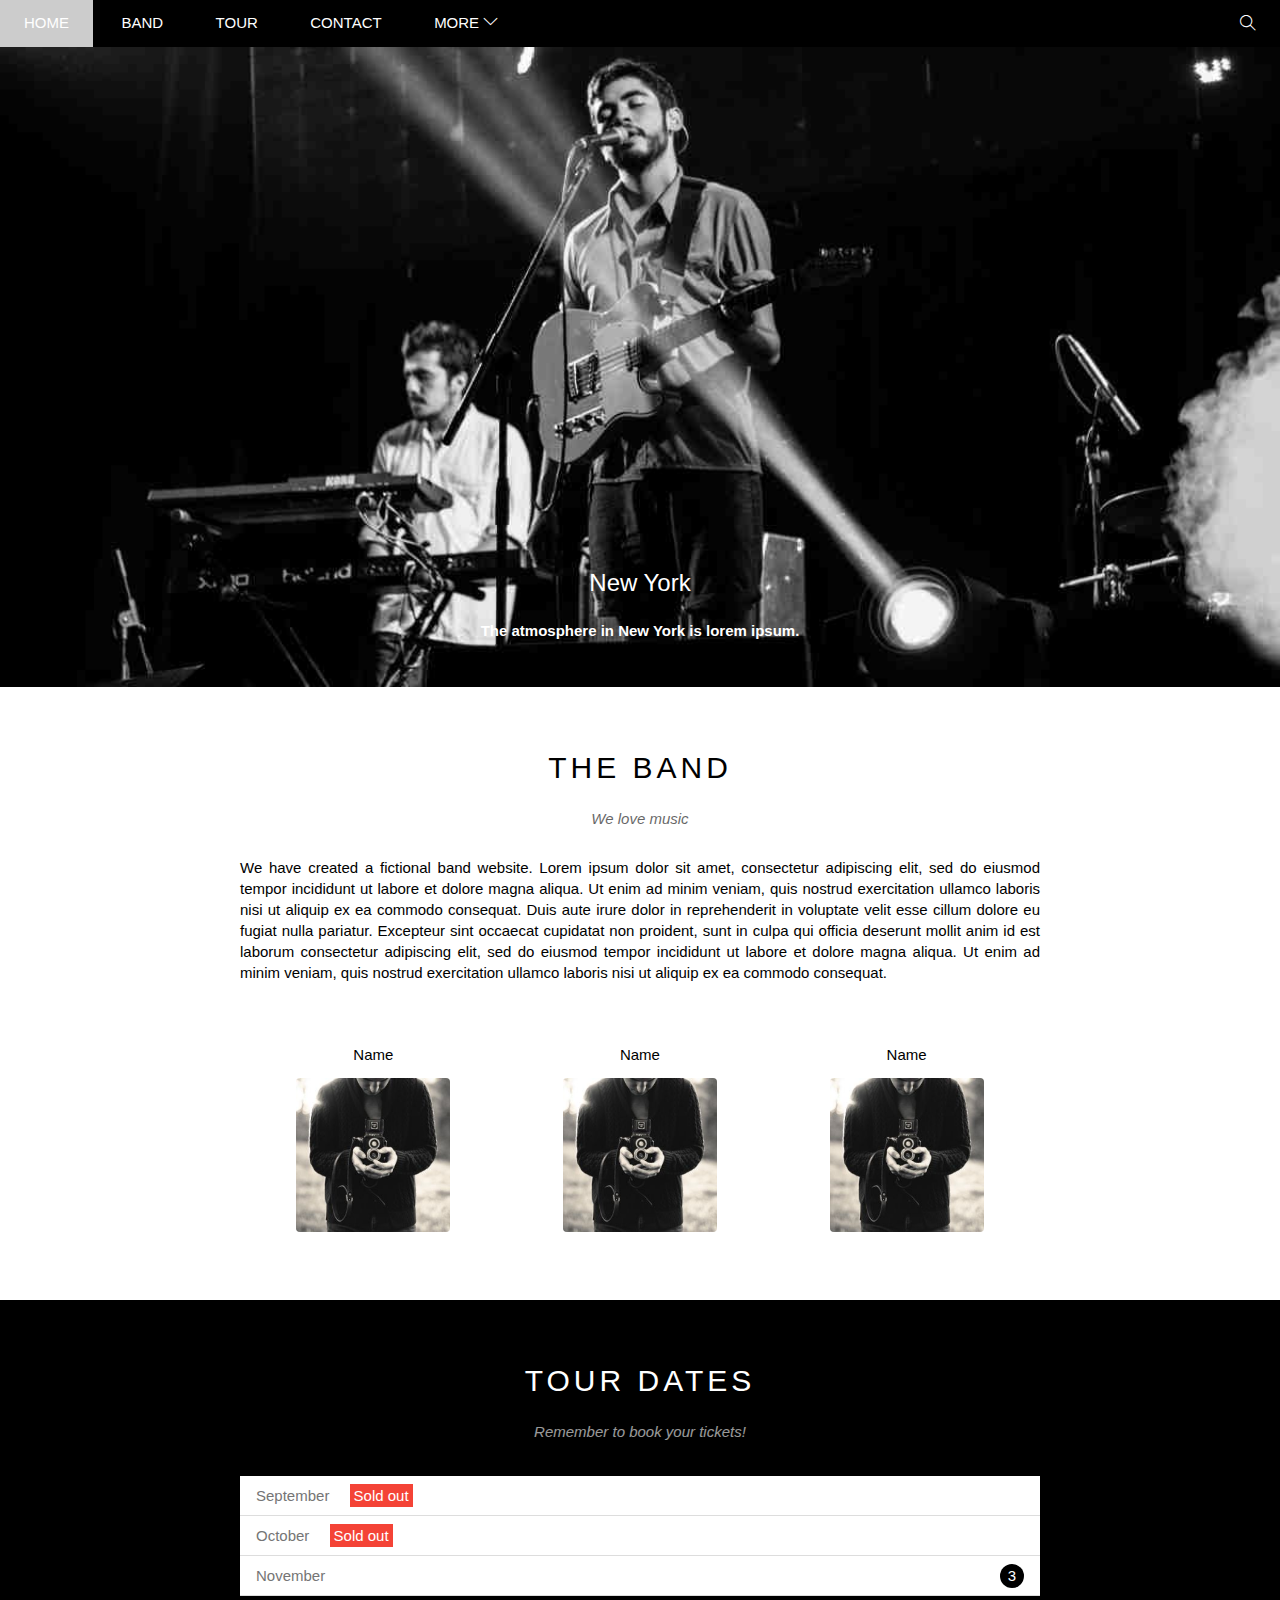
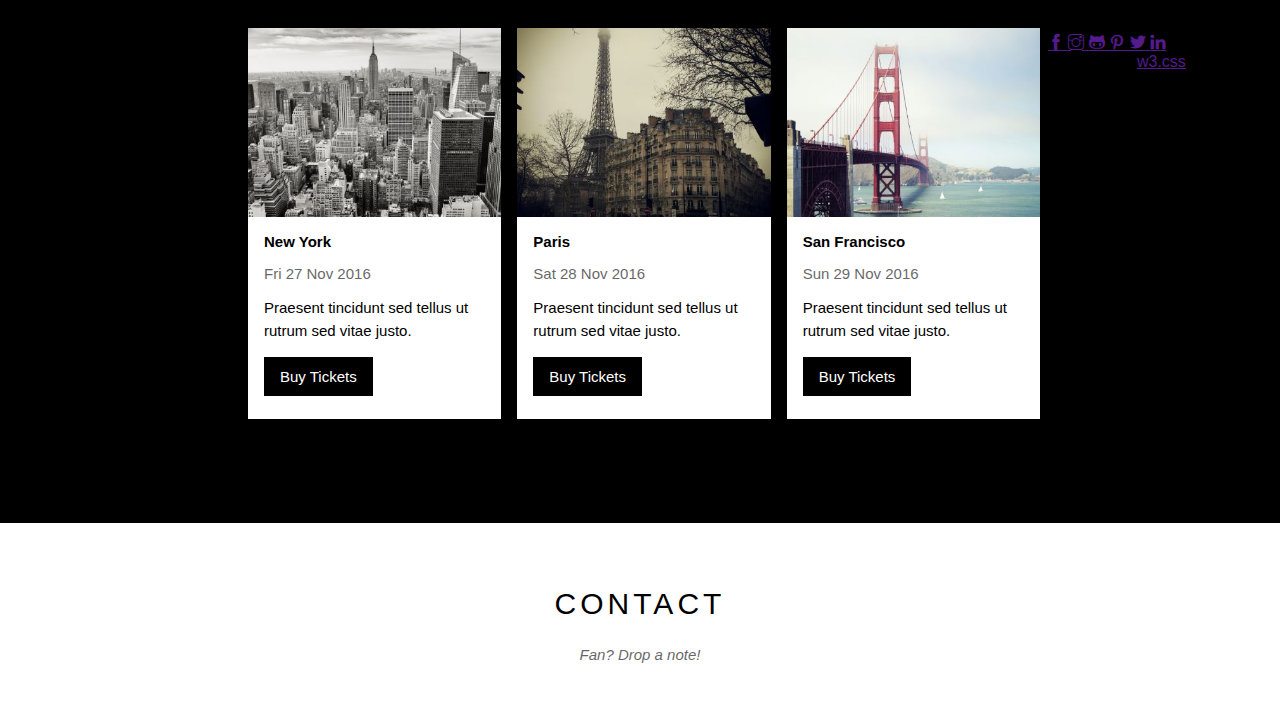
<file: index_thu.html>
<!DOCTYPE html>
<html lang="en">
<head>
    <meta charset="UTF-8">
    <meta name="viewport" content="width=device-width, initial-scale=1.0">
    <title>Document</title>
    <link rel="stylesheet" href="assets/css/style_thu.css">
    <link rel="stylesheet" href="assets/fonts/themify-icons-font/themify-icons/themify-icons.css">
    
   
</head>
<body>
    <div id="main">
        <div id="header">
           

            <ul id="nav">
                <li><a href="">Home</a></li>
                <li><a href="">Band</a></li>
                <li><a href="">Tour</a></li>
                <li><a href="">Contact</a></li>
                <li>
                    <a href="">
                        More
                        <i class="nav-icon ti-angle-down"></i>
                       
 
                        
                    </a>
                    <ul class="subnav">
                        <li><a href="">Merchandise</a></li>
                        <li><a href="">Extras</a></li>
                        <li><a href="">Media</a></li>
                    </ul>
                </li>
            </ul>

            <div class="search-button">
                <div class="search-icon ti-search"></div>
            </div>
        </div>

        <div id="slider">
            <div class="text-content">
                <h2 class="text-heading">New York</h2>
                <div class="text-description">The atmosphere in New York is lorem ipsum.</div>
            </div>
        </div>


        <div id="content"> 
            <div class="content-section">
                <h2 class="section-heading">THE BAND</h2>
                <p class="section-sub-heading">We love music</p>
                <p class="about-text">We have created a fictional band website. Lorem ipsum dolor sit amet, consectetur adipiscing elit, sed do eiusmod tempor incididunt ut labore et dolore magna aliqua. Ut enim ad minim veniam, quis nostrud exercitation ullamco laboris nisi ut aliquip ex ea commodo consequat. Duis aute irure dolor in reprehenderit in voluptate velit esse cillum dolore eu fugiat nulla pariatur. Excepteur sint occaecat cupidatat non proident, sunt in culpa qui officia deserunt mollit anim id est laborum consectetur adipiscing elit, sed do eiusmod tempor incididunt ut labore et dolore magna aliqua. Ut enim ad minim veniam, quis nostrud exercitation ullamco laboris nisi ut aliquip ex ea commodo consequat.</p>
                
                <div class="member-list">
                    <div class="member-item">
                        <p class="member-name">Name</p>
                        <img src="/assets/css/image/bandmember.jpg" alt="Name" class="member-img">
                    </div>

                    <div class="member-item">
                        <p class="member-name">Name</p>
                        <img src="/assets/css/image/bandmember.jpg" alt="Name" class="member-img">
                    </div>

                    <div class="member-item">
                        <p class="member-name">Name</p>
                        <img src="/assets/css/image/bandmember.jpg" alt="Name" class="member-img">
                    </div>

                    <div class="clear"></div>
                </div>
            </div>

            <!--TOUR DATES-->
            <div class="tour-section"> 
                <div class="content-section">
                    <h2 class="section-heading text-white">TOUR DATES</h2>
                    <p class="section-sub-heading text-white">Remember to book your tickets!</p>                
                    <ul class="ticket-list">
                        <li>September <span class="sold-out">Sold out</span></li>
                        <li>October <span class="sold-out">Sold out</span></li>
                        <li>November <span class="quantity">3</span></li>
                    </ul>

                    <!--place-->
                    <div class="place-list">
                        <div class="place-item">
                            <img src="/assets/css/image/newyork.jpg" alt="New York" class="place-img">
                            <div class="place-body">
                                <h3 class="place-heading">New York</h3>
                                <p class="place-time">Fri 27 Nov 2016</p>
                                <div class="place-description">Praesent tincidunt sed tellus ut rutrum sed vitae justo.</div>
                                <a href="#" class="place-buy-btn">Buy Tickets</a>
                            </div>
                        </div>


                        <div class="place-item">
                            <img src="/assets/css/image/paris.jpg" alt="Paris" class="place-img">
                            <div class="place-body">
                                <h3 class="place-heading">Paris</h3>
                                <p class="place-time">Sat 28 Nov 2016</p>
                                <div class="place-description">Praesent tincidunt sed tellus ut rutrum sed vitae justo.</div>
                                <a href="#" class="place-buy-btn">Buy Tickets</a>
                            </div>
                        </div>


                        <div class="place-item">
                            <img src="/assets/css/image/sanfran.jpg" alt="San Francisco" class="place-img">
                            <div class="place-body">
                                <h3 class="place-heading">San Francisco</h3>
                                <p class="place-time">Sun 29 Nov 2016</p>
                                <div class="place-description">Praesent tincidunt sed tellus ut rutrum sed vitae justo.</div>
                                <a href="#" class="place-buy-btn">Buy Tickets</a>
                            </div>
                        </div>
                        <div class="clear"></div>
                    </div>
                </div>
            </div>

            <!--CONTACT-->
            <div class="content-section">
                <h2 class="section-heading">CONTACT</h2>
                <p class="section-sub-heading">Fan? Drop a note!</p>                 
            </div>
        </div>

        <div id="footer"> 
            <div class="social">
                <a href="">
                    <i class="ti-facebook"></i>
                </a>

                <a href="">
                    <i class="ti-instagram"></i>
                </a>
            
                <a href="">
                    <i class="ti-github"></i>
                </a>

                <a href="">
                    <i class="ti-pinterest"></i>
                </a>
            
                <a href="">
                    <i class="ti-twitter-alt"></i>
                </a>

                <a href="">
                    <i class="ti-linkedin"></i>
                </a>
           </div>

           <p class="copyright">Powered by <a href="">w3.css</a></p>            
        </div>

    </div>

    <div class="modal">
        <!--container-->
        <div class="modal-container">
            <div class="modal-close">
                <i class="ti-close"></i>
            </div>

            <header class="modal-header">
                <i class="modal-heading-icon ti-bag"></i>
                Tickets
            </header>

            <div class="modal-body">
                <label for="ticket-quantity" class="modal-label">
                    <!-- for trong label chỉ dùng với id -->
                    
                    <i class="ti-shopping-cart"></i>
                    Tickets, $15 per person
                </label>
                <input id="ticket-quantity" type="text" class="modal-input" placeholder="How many?">


                <label for="ticket-email" class="modal-label">
                    <i class="ti-user"></i>
                    Send to
                </label>

                <input id="ticket-email" type="email" class="modal-input" placeholder="Enter email">

                <button id="buy-ticket">
                    Pay
                    <i class="ti-check"></i>

                </button>
            </div>

            <footer class="modal-footer">
                <p class="modal-help">Need <a href="">help?</a></p>
            </footer>
        </div>
    </div>

    
</body>
</html>
</file>
<file: assets/css/style.css>
*{
    padding: 0;
    margin: 0;
}

html {
    font-family: sans-serif;
    scroll-behavior: smooth;
}

.mt-8 {
    margin-bottom: 8px;
}

.mt-16 {
    margin-top: 16px;
}

.text-white {
    color:white !important;
}

.clear {
    clear: both;
}



.row {
    margin-left: -8px;
    margin-right: -8px;
}
.row::after {
    content:"";
    display: block;
    clear:both;
}

.col {
    float:left;
    padding: 0 8px;
    box-sizing: border-box;
}

.col-full{
    width: 100%;
}

.col-half {
    padding-left: 8px;
    padding-right: 8px;
    width: calc(100%/2);
}

.col-third {
    width: calc(100%/3);
    box-sizing: border-box;
}

.btn {
    text-decoration: none;
    padding: 11px 16px;
    background-color: black;
    color:white;
    display: inline-block;
    border: none;
}

.btn:hover {
    background-color: #ccc;
    color: black;
    cursor: pointer;
}
/*common ở trên */

#header {
    height: 46.5px;
    background-color: black;
    position: fixed;
    top:0;
    left:0;
    right:0;
    z-index: 1;
}

#nav li .nav-down {
    font-size: 14px;
}

#header .search-button {
    float: right;
    padding: 0 20px;
    
}

#header .search-button:hover {
    background-color: #f44336;
    cursor: pointer;
}


#header .search-icon {
    color: white;
    font-size: 20px;
    line-height: 46.5px;
}

#nav {  /*  ko được sửa chỗ này*/
    display: inline-block;
}

#nav li:hover .subnav {
    display: block;
}

#nav li { /*  ko được sửa chỗ này*/
    display: inline-block;
    position: relative;
}

#nav li a{
    text-decoration: none;
    display: block;
}

#nav>li>a{
    font-size: 15px;
    color: white;
    text-transform: uppercase;
    padding: 0px 24px;
    line-height: 46.5px;
}

#nav li:hover>a{
    background-color: #ccc;
    display: block;
}

#nav .subnav {
    display: none;
    position: absolute;
    background-color: white;
    box-shadow: 0 0 10px rgba(0, 0, 0, 0.5);
    list-style-type: none;
}

#nav .subnav li a{
    color: black;
    padding-left: 16px;
    padding-right: 52px;
    line-height: 38.5px;
    
}

#nav .subnav li:hover  { /* bỏ đi chữ a */
    background-color: #ccc;
    display: block;
}



#slider {
    position: relative;
    padding-top: 50%;
    margin-top: 46.5px;
    background: url('/assets/css/image/chicago.jpg') top center /cover no-repeat ;
}

#slider .text-content {
    position: absolute;
    bottom:47px;
    color: white;
    /* width: 100%; */
     right:50%;
    transform: translateX(50%); 
    text-align: center;
}

#slider .text-heading {
    font-weight: 400;
    font-family: 'Segoe UI', Tahoma, Geneva, Verdana, sans-serif;
    font-size: 24px;
    margin-bottom: 25px;
}

#slide .text-description {
    font-weight: bolder;
    font-size: 15px;
}


#content {
    /* height:947px; */
    background-color: white;
}

#content .content-section {
    width: 800px;
    margin-left:auto;
    margin-right:auto;
    padding: 64px 16px;
}

#content .section-heading {
    margin: 10px 0;
    text-align: center;
    font-size: 30px;
    font-family: 'Segoe UI', Tahoma, Geneva, Verdana, sans-serif;
    letter-spacing: 4px; 
    font-weight: 400;
}

#content .section-sub-heading {
    margin: 15px 0;
    text-align: center;
    font-size: 15px;
    font-family: sans-serif;
    font-style: italic;
    opacity: 0.6;
}

#content .about-text {
    margin: 15px 0;
    line-height: 1.4;
    text-align: justify;
    font-size: 15px;
}

#content .member-list{
    margin-top: 48px;
    margin-bottom: 48px;
}

#content .member-item {
    margin-top: 15px;
    /* float:left; */
    /* width: calc(100%/3); */
    text-align: center;
}

#content .member-img {
    border-radius: 4px;
    width: 154px ;
}

#content .member-name {
    font-size: 15px;
    padding-bottom: 15px;
}


.tour-section {
    background-color: black;
    
}

.content-section .ticket-list{
    margin-top: 36px;
    background-color: white;
    list-style-type: none;
    
}

.ticket-list li {
    font-size: 15px;
    padding: 11px 16px;
    border-bottom: 1px solid #ddd;
    
}

.ticket-list .sold-out {
    color:white;
    background-color: #f44336;
    padding: 3px 4px;
    margin-left: 16px;
    font-size: 15px;
}

.ticket-list .quantity {
    background-color: black;
    color:white;
    float:right;
    border-radius: 50%;
    width: 24px;
    height: 24px;
    line-height: 24px;
    text-align: center;
    margin-top:-3px;
}

.place-list {
    width: 800px;
    margin-left:auto;
    margin-right:auto;
    margin-top : 32px;
    padding-bottom: 40px;

    /* width: 800px; */

}

.place-item {
    float:left ;
    width: calc(100%/3);
    padding: 0 8px;
    box-sizing: border-box;

}

.place-img {
    width: 100%;
    display:inline-block;
}

.place-img:hover {
    opacity: 0.6;
}

.place-body {
    background-color: white;
    padding: 16px;
    font-size: 15px;
    font-family: sans-serif;
}

.place-heading {
    font-weight: 700;
    font-size: 15px;
}

.place-time {
    padding: 15px 0;
    opacity: 0.6
}

.place-description {
    margin-bottom: 15px;
    line-height: 22.5px;
}





.modal {
    position:fixed;
    
    top:0;
    right:0;
    bottom: 0;
    left: 0;
    background-color: rgba(0,0,0,0.4);
    align-items: center; 
    justify-content: center;
    display: none;
}

.modal.open {
    display: flex;
}


.modal-container {
    position: relative;
    background-color: white;
    width: 900px;
    min-height: 200px;
    max-width: calc(100% - 32px);
    /* transform: translateY(-100px); */

    animation: modalFideIn ease .5s;
}


.modal-close {
    position: absolute;
    right:0;
    top:0;
    color:#fff;
    padding: 12px;
}

.modal-close:hover {
    background-color: #ccc;
    cursor: pointer;
}


.modal-header {
    background-color: #009688;
    height: 130px;
    display: flex;
    justify-content: center;
    align-items: center;
    font-size: 30px;
    color: white;
    font-family: sans-serif;
}

.modal-heading-icon {
    margin-right: 16px;
}

.modal-body {
    padding: 16px;

}
.modal-label {
    display:block;
    font-size: 15px;
    margin-bottom: 12px;
}

.modal-input {
    margin-bottom:24px;
    padding:8px;
    border: 1px solid #ccc;
    width: 97.5%;
    padding: 10px;
    font-size:15px
}


#buy-tickets {
    background-color: #009688 ;
    border:none;
    color:white;
    width: 100%;
    font-size:15px;
    text-transform: uppercase;
    padding: 16px;
    cursor: pointer;
}

#buy-tickets:hover {
    opacity:0.8;
}

.modal-footer {
    padding: 16px;
    text-align: right;

}

.modal-footer a {
    color: #009688;
}

@keyframes modalFideIn {
    from {
        opacity: 0;
        transform: translateY(-140px);
    }

    to {
        opacity: 1;
        transform: translateY(0);
    }
    
}


.contact-content
{
    margin-top :48px;
}

.contact-info{
    font-size: 18px;
    line-height: 1.6;
}

.contact-icon {
    width: 32px;
    display:inline-block;
}

.contact-form {
    font-size: 15px;
}

.contact-form .form-control {
    
    border: 1px solid #ccc;
    width: 100%;
    display: block;
    padding: 10px;
    box-sizing: border-box;
}
.form-control {
    padding: 10px;
    
}


.contact-form .form-submit-btn {
    color:white;
    background-color: #000;
    border: none;
    padding: 11px 17px;
    float: right;
    
}

.form-submit-btn {
    float:right;
}

.map-section img {
    width:100%;
}

#footer {
    padding: 64px 16px;
    text-align: center;
    
}

.footer .social {
    font-size: 24px;
    

}

#footer .social a{
    text-decoration: none;
    color: black;
    opacity: 0.6;
    font-size: 24px;
    margin-right:5px;
    
    
}
#footer .copyright a:hover,
#footer .social a:hover {
    color: black;
    opacity: 0.3;    
}

#footer .copyright {
    margin-top: 15px;
}


#footer .copyright a{
    width: 20px;
    color:black;
    opacity: 0.6;
    
}
</file>
<file: assets/fonts/themify-icons-font/themify-icons/themify-icons.css>
@font-face {
	font-family: 'themify';
	src:url('fonts/themify.eot?-fvbane');
	src:url('fonts/themify.eot?#iefix-fvbane') format('embedded-opentype'),
		url('fonts/themify.woff?-fvbane') format('woff'),
		url('fonts/themify.ttf?-fvbane') format('truetype'),
		url('fonts/themify.svg?-fvbane#themify') format('svg');
	font-weight: normal;
	font-style: normal;
}

[class^="ti-"], [class*=" ti-"] {
	font-family: 'themify';
	speak: none;
	font-style: normal;
	font-weight: normal;
	font-variant: normal;
	text-transform: none;
	line-height: 1;

	/* Better Font Rendering =========== */
	-webkit-font-smoothing: antialiased;
	-moz-osx-font-smoothing: grayscale;
}

.ti-wand:before {
	content: "\e600";
}
.ti-volume:before {
	content: "\e601";
}
.ti-user:before {
	content: "\e602";
}
.ti-unlock:before {
	content: "\e603";
}
.ti-unlink:before {
	content: "\e604";
}
.ti-trash:before {
	content: "\e605";
}
.ti-thought:before {
	content: "\e606";
}
.ti-target:before {
	content: "\e607";
}
.ti-tag:before {
	content: "\e608";
}
.ti-tablet:before {
	content: "\e609";
}
.ti-star:before {
	content: "\e60a";
}
.ti-spray:before {
	content: "\e60b";
}
.ti-signal:before {
	content: "\e60c";
}
.ti-shopping-cart:before {
	content: "\e60d";
}
.ti-shopping-cart-full:before {
	content: "\e60e";
}
.ti-settings:before {
	content: "\e60f";
}
.ti-search:before {
	content: "\e610";
}
.ti-zoom-in:before {
	content: "\e611";
}
.ti-zoom-out:before {
	content: "\e612";
}
.ti-cut:before {
	content: "\e613";
}
.ti-ruler:before {
	content: "\e614";
}
.ti-ruler-pencil:before {
	content: "\e615";
}
.ti-ruler-alt:before {
	content: "\e616";
}
.ti-bookmark:before {
	content: "\e617";
}
.ti-bookmark-alt:before {
	content: "\e618";
}
.ti-reload:before {
	content: "\e619";
}
.ti-plus:before {
	content: "\e61a";
}
.ti-pin:before {
	content: "\e61b";
}
.ti-pencil:before {
	content: "\e61c";
}
.ti-pencil-alt:before {
	content: "\e61d";
}
.ti-paint-roller:before {
	content: "\e61e";
}
.ti-paint-bucket:before {
	content: "\e61f";
}
.ti-na:before {
	content: "\e620";
}
.ti-mobile:before {
	content: "\e621";
}
.ti-minus:before {
	content: "\e622";
}
.ti-medall:before {
	content: "\e623";
}
.ti-medall-alt:before {
	content: "\e624";
}
.ti-marker:before {
	content: "\e625";
}
.ti-marker-alt:before {
	content: "\e626";
}
.ti-arrow-up:before {
	content: "\e627";
}
.ti-arrow-right:before {
	content: "\e628";
}
.ti-arrow-left:before {
	content: "\e629";
}
.ti-arrow-down:before {
	content: "\e62a";
}
.ti-lock:before {
	content: "\e62b";
}
.ti-location-arrow:before {
	content: "\e62c";
}
.ti-link:before {
	content: "\e62d";
}
.ti-layout:before {
	content: "\e62e";
}
.ti-layers:before {
	content: "\e62f";
}
.ti-layers-alt:before {
	content: "\e630";
}
.ti-key:before {
	content: "\e631";
}
.ti-import:before {
	content: "\e632";
}
.ti-image:before {
	content: "\e633";
}
.ti-heart:before {
	content: "\e634";
}
.ti-heart-broken:before {
	content: "\e635";
}
.ti-hand-stop:before {
	content: "\e636";
}
.ti-hand-open:before {
	content: "\e637";
}
.ti-hand-drag:before {
	content: "\e638";
}
.ti-folder:before {
	content: "\e639";
}
.ti-flag:before {
	content: "\e63a";
}
.ti-flag-alt:before {
	content: "\e63b";
}
.ti-flag-alt-2:before {
	content: "\e63c";
}
.ti-eye:before {
	content: "\e63d";
}
.ti-export:before {
	content: "\e63e";
}
.ti-exchange-vertical:before {
	content: "\e63f";
}
.ti-desktop:before {
	content: "\e640";
}
.ti-cup:before {
	content: "\e641";
}
.ti-crown:before {
	content: "\e642";
}
.ti-comments:before {
	content: "\e643";
}
.ti-comment:before {
	content: "\e644";
}
.ti-comment-alt:before {
	content: "\e645";
}
.ti-close:before {
	content: "\e646";
}
.ti-clip:before {
	content: "\e647";
}
.ti-angle-up:before {
	content: "\e648";
}
.ti-angle-right:before {
	content: "\e649";
}
.ti-angle-left:before {
	content: "\e64a";
}
.ti-angle-down:before {
	content: "\e64b";
}
.ti-check:before {
	content: "\e64c";
}
.ti-check-box:before {
	content: "\e64d";
}
.ti-camera:before {
	content: "\e64e";
}
.ti-announcement:before {
	content: "\e64f";
}
.ti-brush:before {
	content: "\e650";
}
.ti-briefcase:before {
	content: "\e651";
}
.ti-bolt:before {
	content: "\e652";
}
.ti-bolt-alt:before {
	content: "\e653";
}
.ti-blackboard:before {
	content: "\e654";
}
.ti-bag:before {
	content: "\e655";
}
.ti-move:before {
	content: "\e656";
}
.ti-arrows-vertical:before {
	content: "\e657";
}
.ti-arrows-horizontal:before {
	content: "\e658";
}
.ti-fullscreen:before {
	content: "\e659";
}
.ti-arrow-top-right:before {
	content: "\e65a";
}
.ti-arrow-top-left:before {
	content: "\e65b";
}
.ti-arrow-circle-up:before {
	content: "\e65c";
}
.ti-arrow-circle-right:before {
	content: "\e65d";
}
.ti-arrow-circle-left:before {
	content: "\e65e";
}
.ti-arrow-circle-down:before {
	content: "\e65f";
}
.ti-angle-double-up:before {
	content: "\e660";
}
.ti-angle-double-right:before {
	content: "\e661";
}
.ti-angle-double-left:before {
	content: "\e662";
}
.ti-angle-double-down:before {
	content: "\e663";
}
.ti-zip:before {
	content: "\e664";
}
.ti-world:before {
	content: "\e665";
}
.ti-wheelchair:before {
	content: "\e666";
}
.ti-view-list:before {
	content: "\e667";
}
.ti-view-list-alt:before {
	content: "\e668";
}
.ti-view-grid:before {
	content: "\e669";
}
.ti-uppercase:before {
	content: "\e66a";
}
.ti-upload:before {
	content: "\e66b";
}
.ti-underline:before {
	content: "\e66c";
}
.ti-truck:before {
	content: "\e66d";
}
.ti-timer:before {
	content: "\e66e";
}
.ti-ticket:before {
	content: "\e66f";
}
.ti-thumb-up:before {
	content: "\e670";
}
.ti-thumb-down:before {
	content: "\e671";
}
.ti-text:before {
	content: "\e672";
}
.ti-stats-up:before {
	content: "\e673";
}
.ti-stats-down:before {
	content: "\e674";
}
.ti-split-v:before {
	content: "\e675";
}
.ti-split-h:before {
	content: "\e676";
}
.ti-smallcap:before {
	content: "\e677";
}
.ti-shine:before {
	content: "\e678";
}
.ti-shift-right:before {
	content: "\e679";
}
.ti-shift-left:before {
	content: "\e67a";
}
.ti-shield:before {
	content: "\e67b";
}
.ti-notepad:before {
	content: "\e67c";
}
.ti-server:before {
	content: "\e67d";
}
.ti-quote-right:before {
	content: "\e67e";
}
.ti-quote-left:before {
	content: "\e67f";
}
.ti-pulse:before {
	content: "\e680";
}
.ti-printer:before {
	content: "\e681";
}
.ti-power-off:before {
	content: "\e682";
}
.ti-plug:before {
	content: "\e683";
}
.ti-pie-chart:before {
	content: "\e684";
}
.ti-paragraph:before {
	content: "\e685";
}
.ti-panel:before {
	content: "\e686";
}
.ti-package:before {
	content: "\e687";
}
.ti-music:before {
	content: "\e688";
}
.ti-music-alt:before {
	content: "\e689";
}
.ti-mouse:before {
	content: "\e68a";
}
.ti-mouse-alt:before {
	content: "\e68b";
}
.ti-money:before {
	content: "\e68c";
}
.ti-microphone:before {
	content: "\e68d";
}
.ti-menu:before {
	content: "\e68e";
}
.ti-menu-alt:before {
	content: "\e68f";
}
.ti-map:before {
	content: "\e690";
}
.ti-map-alt:before {
	content: "\e691";
}
.ti-loop:before {
	content: "\e692";
}
.ti-location-pin:before {
	content: "\e693";
}
.ti-list:before {
	content: "\e694";
}
.ti-light-bulb:before {
	content: "\e695";
}
.ti-Italic:before {
	content: "\e696";
}
.ti-info:before {
	content: "\e697";
}
.ti-infinite:before {
	content: "\e698";
}
.ti-id-badge:before {
	content: "\e699";
}
.ti-hummer:before {
	content: "\e69a";
}
.ti-home:before {
	content: "\e69b";
}
.ti-help:before {
	content: "\e69c";
}
.ti-headphone:before {
	content: "\e69d";
}
.ti-harddrives:before {
	content: "\e69e";
}
.ti-harddrive:before {
	content: "\e69f";
}
.ti-gift:before {
	content: "\e6a0";
}
.ti-game:before {
	content: "\e6a1";
}
.ti-filter:before {
	content: "\e6a2";
}
.ti-files:before {
	content: "\e6a3";
}
.ti-file:before {
	content: "\e6a4";
}
.ti-eraser:before {
	content: "\e6a5";
}
.ti-envelope:before {
	content: "\e6a6";
}
.ti-download:before {
	content: "\e6a7";
}
.ti-direction:before {
	content: "\e6a8";
}
.ti-direction-alt:before {
	content: "\e6a9";
}
.ti-dashboard:before {
	content: "\e6aa";
}
.ti-control-stop:before {
	content: "\e6ab";
}
.ti-control-shuffle:before {
	content: "\e6ac";
}
.ti-control-play:before {
	content: "\e6ad";
}
.ti-control-pause:before {
	content: "\e6ae";
}
.ti-control-forward:before {
	content: "\e6af";
}
.ti-control-backward:before {
	content: "\e6b0";
}
.ti-cloud:before {
	content: "\e6b1";
}
.ti-cloud-up:before {
	content: "\e6b2";
}
.ti-cloud-down:before {
	content: "\e6b3";
}
.ti-clipboard:before {
	content: "\e6b4";
}
.ti-car:before {
	content: "\e6b5";
}
.ti-calendar:before {
	content: "\e6b6";
}
.ti-book:before {
	content: "\e6b7";
}
.ti-bell:before {
	content: "\e6b8";
}
.ti-basketball:before {
	content: "\e6b9";
}
.ti-bar-chart:before {
	content: "\e6ba";
}
.ti-bar-chart-alt:before {
	content: "\e6bb";
}
.ti-back-right:before {
	content: "\e6bc";
}
.ti-back-left:before {
	content: "\e6bd";
}
.ti-arrows-corner:before {
	content: "\e6be";
}
.ti-archive:before {
	content: "\e6bf";
}
.ti-anchor:before {
	content: "\e6c0";
}
.ti-align-right:before {
	content: "\e6c1";
}
.ti-align-left:before {
	content: "\e6c2";
}
.ti-align-justify:before {
	content: "\e6c3";
}
.ti-align-center:before {
	content: "\e6c4";
}
.ti-alert:before {
	content: "\e6c5";
}
.ti-alarm-clock:before {
	content: "\e6c6";
}
.ti-agenda:before {
	content: "\e6c7";
}
.ti-write:before {
	content: "\e6c8";
}
.ti-window:before {
	content: "\e6c9";
}
.ti-widgetized:before {
	content: "\e6ca";
}
.ti-widget:before {
	content: "\e6cb";
}
.ti-widget-alt:before {
	content: "\e6cc";
}
.ti-wallet:before {
	content: "\e6cd";
}
.ti-video-clapper:before {
	content: "\e6ce";
}
.ti-video-camera:before {
	content: "\e6cf";
}
.ti-vector:before {
	content: "\e6d0";
}
.ti-themify-logo:before {
	content: "\e6d1";
}
.ti-themify-favicon:before {
	content: "\e6d2";
}
.ti-themify-favicon-alt:before {
	content: "\e6d3";
}
.ti-support:before {
	content: "\e6d4";
}
.ti-stamp:before {
	content: "\e6d5";
}
.ti-split-v-alt:before {
	content: "\e6d6";
}
.ti-slice:before {
	content: "\e6d7";
}
.ti-shortcode:before {
	content: "\e6d8";
}
.ti-shift-right-alt:before {
	content: "\e6d9";
}
.ti-shift-left-alt:before {
	content: "\e6da";
}
.ti-ruler-alt-2:before {
	content: "\e6db";
}
.ti-receipt:before {
	content: "\e6dc";
}
.ti-pin2:before {
	content: "\e6dd";
}
.ti-pin-alt:before {
	content: "\e6de";
}
.ti-pencil-alt2:before {
	content: "\e6df";
}
.ti-palette:before {
	content: "\e6e0";
}
.ti-more:before {
	content: "\e6e1";
}
.ti-more-alt:before {
	content: "\e6e2";
}
.ti-microphone-alt:before {
	content: "\e6e3";
}
.ti-magnet:before {
	content: "\e6e4";
}
.ti-line-double:before {
	content: "\e6e5";
}
.ti-line-dotted:before {
	content: "\e6e6";
}
.ti-line-dashed:before {
	content: "\e6e7";
}
.ti-layout-width-full:before {
	content: "\e6e8";
}
.ti-layout-width-default:before {
	content: "\e6e9";
}
.ti-layout-width-default-alt:before {
	content: "\e6ea";
}
.ti-layout-tab:before {
	content: "\e6eb";
}
.ti-layout-tab-window:before {
	content: "\e6ec";
}
.ti-layout-tab-v:before {
	content: "\e6ed";
}
.ti-layout-tab-min:before {
	content: "\e6ee";
}
.ti-layout-slider:before {
	content: "\e6ef";
}
.ti-layout-slider-alt:before {
	content: "\e6f0";
}
.ti-layout-sidebar-right:before {
	content: "\e6f1";
}
.ti-layout-sidebar-none:before {
	content: "\e6f2";
}
.ti-layout-sidebar-left:before {
	content: "\e6f3";
}
.ti-layout-placeholder:before {
	content: "\e6f4";
}
.ti-layout-menu:before {
	content: "\e6f5";
}
.ti-layout-menu-v:before {
	content: "\e6f6";
}
.ti-layout-menu-separated:before {
	content: "\e6f7";
}
.ti-layout-menu-full:before {
	content: "\e6f8";
}
.ti-layout-media-right-alt:before {
	content: "\e6f9";
}
.ti-layout-media-right:before {
	content: "\e6fa";
}
.ti-layout-media-overlay:before {
	content: "\e6fb";
}
.ti-layout-media-overlay-alt:before {
	content: "\e6fc";
}
.ti-layout-media-overlay-alt-2:before {
	content: "\e6fd";
}
.ti-layout-media-left-alt:before {
	content: "\e6fe";
}
.ti-layout-media-left:before {
	content: "\e6ff";
}
.ti-layout-media-center-alt:before {
	content: "\e700";
}
.ti-layout-media-center:before {
	content: "\e701";
}
.ti-layout-list-thumb:before {
	content: "\e702";
}
.ti-layout-list-thumb-alt:before {
	content: "\e703";
}
.ti-layout-list-post:before {
	content: "\e704";
}
.ti-layout-list-large-image:before {
	content: "\e705";
}
.ti-layout-line-solid:before {
	content: "\e706";
}
.ti-layout-grid4:before {
	content: "\e707";
}
.ti-layout-grid3:before {
	content: "\e708";
}
.ti-layout-grid2:before {
	content: "\e709";
}
.ti-layout-grid2-thumb:before {
	content: "\e70a";
}
.ti-layout-cta-right:before {
	content: "\e70b";
}
.ti-layout-cta-left:before {
	content: "\e70c";
}
.ti-layout-cta-center:before {
	content: "\e70d";
}
.ti-layout-cta-btn-right:before {
	content: "\e70e";
}
.ti-layout-cta-btn-left:before {
	content: "\e70f";
}
.ti-layout-column4:before {
	content: "\e710";
}
.ti-layout-column3:before {
	content: "\e711";
}
.ti-layout-column2:before {
	content: "\e712";
}
.ti-layout-accordion-separated:before {
	content: "\e713";
}
.ti-layout-accordion-merged:before {
	content: "\e714";
}
.ti-layout-accordion-list:before {
	content: "\e715";
}
.ti-ink-pen:before {
	content: "\e716";
}
.ti-info-alt:before {
	content: "\e717";
}
.ti-help-alt:before {
	content: "\e718";
}
.ti-headphone-alt:before {
	content: "\e719";
}
.ti-hand-point-up:before {
	content: "\e71a";
}
.ti-hand-point-right:before {
	content: "\e71b";
}
.ti-hand-point-left:before {
	content: "\e71c";
}
.ti-hand-point-down:before {
	content: "\e71d";
}
.ti-gallery:before {
	content: "\e71e";
}
.ti-face-smile:before {
	content: "\e71f";
}
.ti-face-sad:before {
	content: "\e720";
}
.ti-credit-card:before {
	content: "\e721";
}
.ti-control-skip-forward:before {
	content: "\e722";
}
.ti-control-skip-backward:before {
	content: "\e723";
}
.ti-control-record:before {
	content: "\e724";
}
.ti-control-eject:before {
	content: "\e725";
}
.ti-comments-smiley:before {
	content: "\e726";
}
.ti-brush-alt:before {
	content: "\e727";
}
.ti-youtube:before {
	content: "\e728";
}
.ti-vimeo:before {
	content: "\e729";
}
.ti-twitter:before {
	content: "\e72a";
}
.ti-time:before {
	content: "\e72b";
}
.ti-tumblr:before {
	content: "\e72c";
}
.ti-skype:before {
	content: "\e72d";
}
.ti-share:before {
	content: "\e72e";
}
.ti-share-alt:before {
	content: "\e72f";
}
.ti-rocket:before {
	content: "\e730";
}
.ti-pinterest:before {
	content: "\e731";
}
.ti-new-window:before {
	content: "\e732";
}
.ti-microsoft:before {
	content: "\e733";
}
.ti-list-ol:before {
	content: "\e734";
}
.ti-linkedin:before {
	content: "\e735";
}
.ti-layout-sidebar-2:before {
	content: "\e736";
}
.ti-layout-grid4-alt:before {
	content: "\e737";
}
.ti-layout-grid3-alt:before {
	content: "\e738";
}
.ti-layout-grid2-alt:before {
	content: "\e739";
}
.ti-layout-column4-alt:before {
	content: "\e73a";
}
.ti-layout-column3-alt:before {
	content: "\e73b";
}
.ti-layout-column2-alt:before {
	content: "\e73c";
}
.ti-instagram:before {
	content: "\e73d";
}
.ti-google:before {
	content: "\e73e";
}
.ti-github:before {
	content: "\e73f";
}
.ti-flickr:before {
	content: "\e740";
}
.ti-facebook:before {
	content: "\e741";
}
.ti-dropbox:before {
	content: "\e742";
}
.ti-dribbble:before {
	content: "\e743";
}
.ti-apple:before {
	content: "\e744";
}
.ti-android:before {
	content: "\e745";
}
.ti-save:before {
	content: "\e746";
}
.ti-save-alt:before {
	content: "\e747";
}
.ti-yahoo:before {
	content: "\e748";
}
.ti-wordpress:before {
	content: "\e749";
}
.ti-vimeo-alt:before {
	content: "\e74a";
}
.ti-twitter-alt:before {
	content: "\e74b";
}
.ti-tumblr-alt:before {
	content: "\e74c";
}
.ti-trello:before {
	content: "\e74d";
}
.ti-stack-overflow:before {
	content: "\e74e";
}
.ti-soundcloud:before {
	content: "\e74f";
}
.ti-sharethis:before {
	content: "\e750";
}
.ti-sharethis-alt:before {
	content: "\e751";
}
.ti-reddit:before {
	content: "\e752";
}
.ti-pinterest-alt:before {
	content: "\e753";
}
.ti-microsoft-alt:before {
	content: "\e754";
}
.ti-linux:before {
	content: "\e755";
}
.ti-jsfiddle:before {
	content: "\e756";
}
.ti-joomla:before {
	content: "\e757";
}
.ti-html5:before {
	content: "\e758";
}
.ti-flickr-alt:before {
	content: "\e759";
}
.ti-email:before {
	content: "\e75a";
}
.ti-drupal:before {
	content: "\e75b";
}
.ti-dropbox-alt:before {
	content: "\e75c";
}
.ti-css3:before {
	content: "\e75d";
}
.ti-rss:before {
	content: "\e75e";
}
.ti-rss-alt:before {
	content: "\e75f";
}
</file>
<file: assets/fonts/themify-icons-font/themify-icons/demo-files/demo.css>
body {
	font: normal 1em/1.5em Arial, Helvetica, sans-serif;
	max-width: 90%;
	margin: 30px auto 0;
}
h1, h3 {
	font-weight: normal;
}
h3 {
	font-size: 1.4;
	text-transform: uppercase;
	letter-spacing: 1px;
}

.icon-section {
	margin: 0 0 3em;
	clear: both;
	overflow: hidden;
}
.icon-container {
	width: 240px; 
	padding: .7em 0;
	float: left; 
	position: relative;
	text-align: left;
}
.icon-container [class^="ti-"], 
.icon-container [class*=" ti-"] {
	color: #000;
	position: absolute;
	margin-top: 3px;
	transition: .3s;
}
.icon-container:hover [class^="ti-"],
.icon-container:hover [class*=" ti-"] {
	font-size: 2.2em;
	margin-top: -5px;
}
.icon-container:hover .icon-name {
	color: #000;
}
.icon-name {
	color: #aaa;
	margin-left: 35px;
	font-size: .8em;
	transition: .3s;
}
.icon-container:hover .icon-name {
	margin-left: 45px;
}
</file>
<file: assets/fonts/themify-icons-font/themify-icons/ie7/ie7.css>
.ti-wand {
	*zoom: expression(this.runtimeStyle['zoom'] = '1', this.innerHTML = '&#xe600;');
}
.ti-volume {
	*zoom: expression(this.runtimeStyle['zoom'] = '1', this.innerHTML = '&#xe601;');
}
.ti-user {
	*zoom: expression(this.runtimeStyle['zoom'] = '1', this.innerHTML = '&#xe602;');
}
.ti-unlock {
	*zoom: expression(this.runtimeStyle['zoom'] = '1', this.innerHTML = '&#xe603;');
}
.ti-unlink {
	*zoom: expression(this.runtimeStyle['zoom'] = '1', this.innerHTML = '&#xe604;');
}
.ti-trash {
	*zoom: expression(this.runtimeStyle['zoom'] = '1', this.innerHTML = '&#xe605;');
}
.ti-thought {
	*zoom: expression(this.runtimeStyle['zoom'] = '1', this.innerHTML = '&#xe606;');
}
.ti-target {
	*zoom: expression(this.runtimeStyle['zoom'] = '1', this.innerHTML = '&#xe607;');
}
.ti-tag {
	*zoom: expression(this.runtimeStyle['zoom'] = '1', this.innerHTML = '&#xe608;');
}
.ti-tablet {
	*zoom: expression(this.runtimeStyle['zoom'] = '1', this.innerHTML = '&#xe609;');
}
.ti-star {
	*zoom: expression(this.runtimeStyle['zoom'] = '1', this.innerHTML = '&#xe60a;');
}
.ti-spray {
	*zoom: expression(this.runtimeStyle['zoom'] = '1', this.innerHTML = '&#xe60b;');
}
.ti-signal {
	*zoom: expression(this.runtimeStyle['zoom'] = '1', this.innerHTML = '&#xe60c;');
}
.ti-shopping-cart {
	*zoom: expression(this.runtimeStyle['zoom'] = '1', this.innerHTML = '&#xe60d;');
}
.ti-shopping-cart-full {
	*zoom: expression(this.runtimeStyle['zoom'] = '1', this.innerHTML = '&#xe60e;');
}
.ti-settings {
	*zoom: expression(this.runtimeStyle['zoom'] = '1', this.innerHTML = '&#xe60f;');
}
.ti-search {
	*zoom: expression(this.runtimeStyle['zoom'] = '1', this.innerHTML = '&#xe610;');
}
.ti-zoom-in {
	*zoom: expression(this.runtimeStyle['zoom'] = '1', this.innerHTML = '&#xe611;');
}
.ti-zoom-out {
	*zoom: expression(this.runtimeStyle['zoom'] = '1', this.innerHTML = '&#xe612;');
}
.ti-cut {
	*zoom: expression(this.runtimeStyle['zoom'] = '1', this.innerHTML = '&#xe613;');
}
.ti-ruler {
	*zoom: expression(this.runtimeStyle['zoom'] = '1', this.innerHTML = '&#xe614;');
}
.ti-ruler-pencil {
	*zoom: expression(this.runtimeStyle['zoom'] = '1', this.innerHTML = '&#xe615;');
}
.ti-ruler-alt {
	*zoom: expression(this.runtimeStyle['zoom'] = '1', this.innerHTML = '&#xe616;');
}
.ti-bookmark {
	*zoom: expression(this.runtimeStyle['zoom'] = '1', this.innerHTML = '&#xe617;');
}
.ti-bookmark-alt {
	*zoom: expression(this.runtimeStyle['zoom'] = '1', this.innerHTML = '&#xe618;');
}
.ti-reload {
	*zoom: expression(this.runtimeStyle['zoom'] = '1', this.innerHTML = '&#xe619;');
}
.ti-plus {
	*zoom: expression(this.runtimeStyle['zoom'] = '1', this.innerHTML = '&#xe61a;');
}
.ti-pin {
	*zoom: expression(this.runtimeStyle['zoom'] = '1', this.innerHTML = '&#xe61b;');
}
.ti-pencil {
	*zoom: expression(this.runtimeStyle['zoom'] = '1', this.innerHTML = '&#xe61c;');
}
.ti-pencil-alt {
	*zoom: expression(this.runtimeStyle['zoom'] = '1', this.innerHTML = '&#xe61d;');
}
.ti-paint-roller {
	*zoom: expression(this.runtimeStyle['zoom'] = '1', this.innerHTML = '&#xe61e;');
}
.ti-paint-bucket {
	*zoom: expression(this.runtimeStyle['zoom'] = '1', this.innerHTML = '&#xe61f;');
}
.ti-na {
	*zoom: expression(this.runtimeStyle['zoom'] = '1', this.innerHTML = '&#xe620;');
}
.ti-mobile {
	*zoom: expression(this.runtimeStyle['zoom'] = '1', this.innerHTML = '&#xe621;');
}
.ti-minus {
	*zoom: expression(this.runtimeStyle['zoom'] = '1', this.innerHTML = '&#xe622;');
}
.ti-medall {
	*zoom: expression(this.runtimeStyle['zoom'] = '1', this.innerHTML = '&#xe623;');
}
.ti-medall-alt {
	*zoom: expression(this.runtimeStyle['zoom'] = '1', this.innerHTML = '&#xe624;');
}
.ti-marker {
	*zoom: expression(this.runtimeStyle['zoom'] = '1', this.innerHTML = '&#xe625;');
}
.ti-marker-alt {
	*zoom: expression(this.runtimeStyle['zoom'] = '1', this.innerHTML = '&#xe626;');
}
.ti-arrow-up {
	*zoom: expression(this.runtimeStyle['zoom'] = '1', this.innerHTML = '&#xe627;');
}
.ti-arrow-right {
	*zoom: expression(this.runtimeStyle['zoom'] = '1', this.innerHTML = '&#xe628;');
}
.ti-arrow-left {
	*zoom: expression(this.runtimeStyle['zoom'] = '1', this.innerHTML = '&#xe629;');
}
.ti-arrow-down {
	*zoom: expression(this.runtimeStyle['zoom'] = '1', this.innerHTML = '&#xe62a;');
}
.ti-lock {
	*zoom: expression(this.runtimeStyle['zoom'] = '1', this.innerHTML = '&#xe62b;');
}
.ti-location-arrow {
	*zoom: expression(this.runtimeStyle['zoom'] = '1', this.innerHTML = '&#xe62c;');
}
.ti-link {
	*zoom: expression(this.runtimeStyle['zoom'] = '1', this.innerHTML = '&#xe62d;');
}
.ti-layout {
	*zoom: expression(this.runtimeStyle['zoom'] = '1', this.innerHTML = '&#xe62e;');
}
.ti-layers {
	*zoom: expression(this.runtimeStyle['zoom'] = '1', this.innerHTML = '&#xe62f;');
}
.ti-layers-alt {
	*zoom: expression(this.runtimeStyle['zoom'] = '1', this.innerHTML = '&#xe630;');
}
.ti-key {
	*zoom: expression(this.runtimeStyle['zoom'] = '1', this.innerHTML = '&#xe631;');
}
.ti-import {
	*zoom: expression(this.runtimeStyle['zoom'] = '1', this.innerHTML = '&#xe632;');
}
.ti-image {
	*zoom: expression(this.runtimeStyle['zoom'] = '1', this.innerHTML = '&#xe633;');
}
.ti-heart {
	*zoom: expression(this.runtimeStyle['zoom'] = '1', this.innerHTML = '&#xe634;');
}
.ti-heart-broken {
	*zoom: expression(this.runtimeStyle['zoom'] = '1', this.innerHTML = '&#xe635;');
}
.ti-hand-stop {
	*zoom: expression(this.runtimeStyle['zoom'] = '1', this.innerHTML = '&#xe636;');
}
.ti-hand-open {
	*zoom: expression(this.runtimeStyle['zoom'] = '1', this.innerHTML = '&#xe637;');
}
.ti-hand-drag {
	*zoom: expression(this.runtimeStyle['zoom'] = '1', this.innerHTML = '&#xe638;');
}
.ti-folder {
	*zoom: expression(this.runtimeStyle['zoom'] = '1', this.innerHTML = '&#xe639;');
}
.ti-flag {
	*zoom: expression(this.runtimeStyle['zoom'] = '1', this.innerHTML = '&#xe63a;');
}
.ti-flag-alt {
	*zoom: expression(this.runtimeStyle['zoom'] = '1', this.innerHTML = '&#xe63b;');
}
.ti-flag-alt-2 {
	*zoom: expression(this.runtimeStyle['zoom'] = '1', this.innerHTML = '&#xe63c;');
}
.ti-eye {
	*zoom: expression(this.runtimeStyle['zoom'] = '1', this.innerHTML = '&#xe63d;');
}
.ti-export {
	*zoom: expression(this.runtimeStyle['zoom'] = '1', this.innerHTML = '&#xe63e;');
}
.ti-exchange-vertical {
	*zoom: expression(this.runtimeStyle['zoom'] = '1', this.innerHTML = '&#xe63f;');
}
.ti-desktop {
	*zoom: expression(this.runtimeStyle['zoom'] = '1', this.innerHTML = '&#xe640;');
}
.ti-cup {
	*zoom: expression(this.runtimeStyle['zoom'] = '1', this.innerHTML = '&#xe641;');
}
.ti-crown {
	*zoom: expression(this.runtimeStyle['zoom'] = '1', this.innerHTML = '&#xe642;');
}
.ti-comments {
	*zoom: expression(this.runtimeStyle['zoom'] = '1', this.innerHTML = '&#xe643;');
}
.ti-comment {
	*zoom: expression(this.runtimeStyle['zoom'] = '1', this.innerHTML = '&#xe644;');
}
.ti-comment-alt {
	*zoom: expression(this.runtimeStyle['zoom'] = '1', this.innerHTML = '&#xe645;');
}
.ti-close {
	*zoom: expression(this.runtimeStyle['zoom'] = '1', this.innerHTML = '&#xe646;');
}
.ti-clip {
	*zoom: expression(this.runtimeStyle['zoom'] = '1', this.innerHTML = '&#xe647;');
}
.ti-angle-up {
	*zoom: expression(this.runtimeStyle['zoom'] = '1', this.innerHTML = '&#xe648;');
}
.ti-angle-right {
	*zoom: expression(this.runtimeStyle['zoom'] = '1', this.innerHTML = '&#xe649;');
}
.ti-angle-left {
	*zoom: expression(this.runtimeStyle['zoom'] = '1', this.innerHTML = '&#xe64a;');
}
.ti-angle-down {
	*zoom: expression(this.runtimeStyle['zoom'] = '1', this.innerHTML = '&#xe64b;');
}
.ti-check {
	*zoom: expression(this.runtimeStyle['zoom'] = '1', this.innerHTML = '&#xe64c;');
}
.ti-check-box {
	*zoom: expression(this.runtimeStyle['zoom'] = '1', this.innerHTML = '&#xe64d;');
}
.ti-camera {
	*zoom: expression(this.runtimeStyle['zoom'] = '1', this.innerHTML = '&#xe64e;');
}
.ti-announcement {
	*zoom: expression(this.runtimeStyle['zoom'] = '1', this.innerHTML = '&#xe64f;');
}
.ti-brush {
	*zoom: expression(this.runtimeStyle['zoom'] = '1', this.innerHTML = '&#xe650;');
}
.ti-briefcase {
	*zoom: expression(this.runtimeStyle['zoom'] = '1', this.innerHTML = '&#xe651;');
}
.ti-bolt {
	*zoom: expression(this.runtimeStyle['zoom'] = '1', this.innerHTML = '&#xe652;');
}
.ti-bolt-alt {
	*zoom: expression(this.runtimeStyle['zoom'] = '1', this.innerHTML = '&#xe653;');
}
.ti-blackboard {
	*zoom: expression(this.runtimeStyle['zoom'] = '1', this.innerHTML = '&#xe654;');
}
.ti-bag {
	*zoom: expression(this.runtimeStyle['zoom'] = '1', this.innerHTML = '&#xe655;');
}
.ti-move {
	*zoom: expression(this.runtimeStyle['zoom'] = '1', this.innerHTML = '&#xe656;');
}
.ti-arrows-vertical {
	*zoom: expression(this.runtimeStyle['zoom'] = '1', this.innerHTML = '&#xe657;');
}
.ti-arrows-horizontal {
	*zoom: expression(this.runtimeStyle['zoom'] = '1', this.innerHTML = '&#xe658;');
}
.ti-fullscreen {
	*zoom: expression(this.runtimeStyle['zoom'] = '1', this.innerHTML = '&#xe659;');
}
.ti-arrow-top-right {
	*zoom: expression(this.runtimeStyle['zoom'] = '1', this.innerHTML = '&#xe65a;');
}
.ti-arrow-top-left {
	*zoom: expression(this.runtimeStyle['zoom'] = '1', this.innerHTML = '&#xe65b;');
}
.ti-arrow-circle-up {
	*zoom: expression(this.runtimeStyle['zoom'] = '1', this.innerHTML = '&#xe65c;');
}
.ti-arrow-circle-right {
	*zoom: expression(this.runtimeStyle['zoom'] = '1', this.innerHTML = '&#xe65d;');
}
.ti-arrow-circle-left {
	*zoom: expression(this.runtimeStyle['zoom'] = '1', this.innerHTML = '&#xe65e;');
}
.ti-arrow-circle-down {
	*zoom: expression(this.runtimeStyle['zoom'] = '1', this.innerHTML = '&#xe65f;');
}
.ti-angle-double-up {
	*zoom: expression(this.runtimeStyle['zoom'] = '1', this.innerHTML = '&#xe660;');
}
.ti-angle-double-right {
	*zoom: expression(this.runtimeStyle['zoom'] = '1', this.innerHTML = '&#xe661;');
}
.ti-angle-double-left {
	*zoom: expression(this.runtimeStyle['zoom'] = '1', this.innerHTML = '&#xe662;');
}
.ti-angle-double-down {
	*zoom: expression(this.runtimeStyle['zoom'] = '1', this.innerHTML = '&#xe663;');
}
.ti-zip {
	*zoom: expression(this.runtimeStyle['zoom'] = '1', this.innerHTML = '&#xe664;');
}
.ti-world {
	*zoom: expression(this.runtimeStyle['zoom'] = '1', this.innerHTML = '&#xe665;');
}
.ti-wheelchair {
	*zoom: expression(this.runtimeStyle['zoom'] = '1', this.innerHTML = '&#xe666;');
}
.ti-view-list {
	*zoom: expression(this.runtimeStyle['zoom'] = '1', this.innerHTML = '&#xe667;');
}
.ti-view-list-alt {
	*zoom: expression(this.runtimeStyle['zoom'] = '1', this.innerHTML = '&#xe668;');
}
.ti-view-grid {
	*zoom: expression(this.runtimeStyle['zoom'] = '1', this.innerHTML = '&#xe669;');
}
.ti-uppercase {
	*zoom: expression(this.runtimeStyle['zoom'] = '1', this.innerHTML = '&#xe66a;');
}
.ti-upload {
	*zoom: expression(this.runtimeStyle['zoom'] = '1', this.innerHTML = '&#xe66b;');
}
.ti-underline {
	*zoom: expression(this.runtimeStyle['zoom'] = '1', this.innerHTML = '&#xe66c;');
}
.ti-truck {
	*zoom: expression(this.runtimeStyle['zoom'] = '1', this.innerHTML = '&#xe66d;');
}
.ti-timer {
	*zoom: expression(this.runtimeStyle['zoom'] = '1', this.innerHTML = '&#xe66e;');
}
.ti-ticket {
	*zoom: expression(this.runtimeStyle['zoom'] = '1', this.innerHTML = '&#xe66f;');
}
.ti-thumb-up {
	*zoom: expression(this.runtimeStyle['zoom'] = '1', this.innerHTML = '&#xe670;');
}
.ti-thumb-down {
	*zoom: expression(this.runtimeStyle['zoom'] = '1', this.innerHTML = '&#xe671;');
}
.ti-text {
	*zoom: expression(this.runtimeStyle['zoom'] = '1', this.innerHTML = '&#xe672;');
}
.ti-stats-up {
	*zoom: expression(this.runtimeStyle['zoom'] = '1', this.innerHTML = '&#xe673;');
}
.ti-stats-down {
	*zoom: expression(this.runtimeStyle['zoom'] = '1', this.innerHTML = '&#xe674;');
}
.ti-split-v {
	*zoom: expression(this.runtimeStyle['zoom'] = '1', this.innerHTML = '&#xe675;');
}
.ti-split-h {
	*zoom: expression(this.runtimeStyle['zoom'] = '1', this.innerHTML = '&#xe676;');
}
.ti-smallcap {
	*zoom: expression(this.runtimeStyle['zoom'] = '1', this.innerHTML = '&#xe677;');
}
.ti-shine {
	*zoom: expression(this.runtimeStyle['zoom'] = '1', this.innerHTML = '&#xe678;');
}
.ti-shift-right {
	*zoom: expression(this.runtimeStyle['zoom'] = '1', this.innerHTML = '&#xe679;');
}
.ti-shift-left {
	*zoom: expression(this.runtimeStyle['zoom'] = '1', this.innerHTML = '&#xe67a;');
}
.ti-shield {
	*zoom: expression(this.runtimeStyle['zoom'] = '1', this.innerHTML = '&#xe67b;');
}
.ti-notepad {
	*zoom: expression(this.runtimeStyle['zoom'] = '1', this.innerHTML = '&#xe67c;');
}
.ti-server {
	*zoom: expression(this.runtimeStyle['zoom'] = '1', this.innerHTML = '&#xe67d;');
}
.ti-quote-right {
	*zoom: expression(this.runtimeStyle['zoom'] = '1', this.innerHTML = '&#xe67e;');
}
.ti-quote-left {
	*zoom: expression(this.runtimeStyle['zoom'] = '1', this.innerHTML = '&#xe67f;');
}
.ti-pulse {
	*zoom: expression(this.runtimeStyle['zoom'] = '1', this.innerHTML = '&#xe680;');
}
.ti-printer {
	*zoom: expression(this.runtimeStyle['zoom'] = '1', this.innerHTML = '&#xe681;');
}
.ti-power-off {
	*zoom: expression(this.runtimeStyle['zoom'] = '1', this.innerHTML = '&#xe682;');
}
.ti-plug {
	*zoom: expression(this.runtimeStyle['zoom'] = '1', this.innerHTML = '&#xe683;');
}
.ti-pie-chart {
	*zoom: expression(this.runtimeStyle['zoom'] = '1', this.innerHTML = '&#xe684;');
}
.ti-paragraph {
	*zoom: expression(this.runtimeStyle['zoom'] = '1', this.innerHTML = '&#xe685;');
}
.ti-panel {
	*zoom: expression(this.runtimeStyle['zoom'] = '1', this.innerHTML = '&#xe686;');
}
.ti-package {
	*zoom: expression(this.runtimeStyle['zoom'] = '1', this.innerHTML = '&#xe687;');
}
.ti-music {
	*zoom: expression(this.runtimeStyle['zoom'] = '1', this.innerHTML = '&#xe688;');
}
.ti-music-alt {
	*zoom: expression(this.runtimeStyle['zoom'] = '1', this.innerHTML = '&#xe689;');
}
.ti-mouse {
	*zoom: expression(this.runtimeStyle['zoom'] = '1', this.innerHTML = '&#xe68a;');
}
.ti-mouse-alt {
	*zoom: expression(this.runtimeStyle['zoom'] = '1', this.innerHTML = '&#xe68b;');
}
.ti-money {
	*zoom: expression(this.runtimeStyle['zoom'] = '1', this.innerHTML = '&#xe68c;');
}
.ti-microphone {
	*zoom: expression(this.runtimeStyle['zoom'] = '1', this.innerHTML = '&#xe68d;');
}
.ti-menu {
	*zoom: expression(this.runtimeStyle['zoom'] = '1', this.innerHTML = '&#xe68e;');
}
.ti-menu-alt {
	*zoom: expression(this.runtimeStyle['zoom'] = '1', this.innerHTML = '&#xe68f;');
}
.ti-map {
	*zoom: expression(this.runtimeStyle['zoom'] = '1', this.innerHTML = '&#xe690;');
}
.ti-map-alt {
	*zoom: expression(this.runtimeStyle['zoom'] = '1', this.innerHTML = '&#xe691;');
}
.ti-loop {
	*zoom: expression(this.runtimeStyle['zoom'] = '1', this.innerHTML = '&#xe692;');
}
.ti-location-pin {
	*zoom: expression(this.runtimeStyle['zoom'] = '1', this.innerHTML = '&#xe693;');
}
.ti-list {
	*zoom: expression(this.runtimeStyle['zoom'] = '1', this.innerHTML = '&#xe694;');
}
.ti-light-bulb {
	*zoom: expression(this.runtimeStyle['zoom'] = '1', this.innerHTML = '&#xe695;');
}
.ti-Italic {
	*zoom: expression(this.runtimeStyle['zoom'] = '1', this.innerHTML = '&#xe696;');
}
.ti-info {
	*zoom: expression(this.runtimeStyle['zoom'] = '1', this.innerHTML = '&#xe697;');
}
.ti-infinite {
	*zoom: expression(this.runtimeStyle['zoom'] = '1', this.innerHTML = '&#xe698;');
}
.ti-id-badge {
	*zoom: expression(this.runtimeStyle['zoom'] = '1', this.innerHTML = '&#xe699;');
}
.ti-hummer {
	*zoom: expression(this.runtimeStyle['zoom'] = '1', this.innerHTML = '&#xe69a;');
}
.ti-home {
	*zoom: expression(this.runtimeStyle['zoom'] = '1', this.innerHTML = '&#xe69b;');
}
.ti-help {
	*zoom: expression(this.runtimeStyle['zoom'] = '1', this.innerHTML = '&#xe69c;');
}
.ti-headphone {
	*zoom: expression(this.runtimeStyle['zoom'] = '1', this.innerHTML = '&#xe69d;');
}
.ti-harddrives {
	*zoom: expression(this.runtimeStyle['zoom'] = '1', this.innerHTML = '&#xe69e;');
}
.ti-harddrive {
	*zoom: expression(this.runtimeStyle['zoom'] = '1', this.innerHTML = '&#xe69f;');
}
.ti-gift {
	*zoom: expression(this.runtimeStyle['zoom'] = '1', this.innerHTML = '&#xe6a0;');
}
.ti-game {
	*zoom: expression(this.runtimeStyle['zoom'] = '1', this.innerHTML = '&#xe6a1;');
}
.ti-filter {
	*zoom: expression(this.runtimeStyle['zoom'] = '1', this.innerHTML = '&#xe6a2;');
}
.ti-files {
	*zoom: expression(this.runtimeStyle['zoom'] = '1', this.innerHTML = '&#xe6a3;');
}
.ti-file {
	*zoom: expression(this.runtimeStyle['zoom'] = '1', this.innerHTML = '&#xe6a4;');
}
.ti-eraser {
	*zoom: expression(this.runtimeStyle['zoom'] = '1', this.innerHTML = '&#xe6a5;');
}
.ti-envelope {
	*zoom: expression(this.runtimeStyle['zoom'] = '1', this.innerHTML = '&#xe6a6;');
}
.ti-download {
	*zoom: expression(this.runtimeStyle['zoom'] = '1', this.innerHTML = '&#xe6a7;');
}
.ti-direction {
	*zoom: expression(this.runtimeStyle['zoom'] = '1', this.innerHTML = '&#xe6a8;');
}
.ti-direction-alt {
	*zoom: expression(this.runtimeStyle['zoom'] = '1', this.innerHTML = '&#xe6a9;');
}
.ti-dashboard {
	*zoom: expression(this.runtimeStyle['zoom'] = '1', this.innerHTML = '&#xe6aa;');
}
.ti-control-stop {
	*zoom: expression(this.runtimeStyle['zoom'] = '1', this.innerHTML = '&#xe6ab;');
}
.ti-control-shuffle {
	*zoom: expression(this.runtimeStyle['zoom'] = '1', this.innerHTML = '&#xe6ac;');
}
.ti-control-play {
	*zoom: expression(this.runtimeStyle['zoom'] = '1', this.innerHTML = '&#xe6ad;');
}
.ti-control-pause {
	*zoom: expression(this.runtimeStyle['zoom'] = '1', this.innerHTML = '&#xe6ae;');
}
.ti-control-forward {
	*zoom: expression(this.runtimeStyle['zoom'] = '1', this.innerHTML = '&#xe6af;');
}
.ti-control-backward {
	*zoom: expression(this.runtimeStyle['zoom'] = '1', this.innerHTML = '&#xe6b0;');
}
.ti-cloud {
	*zoom: expression(this.runtimeStyle['zoom'] = '1', this.innerHTML = '&#xe6b1;');
}
.ti-cloud-up {
	*zoom: expression(this.runtimeStyle['zoom'] = '1', this.innerHTML = '&#xe6b2;');
}
.ti-cloud-down {
	*zoom: expression(this.runtimeStyle['zoom'] = '1', this.innerHTML = '&#xe6b3;');
}
.ti-clipboard {
	*zoom: expression(this.runtimeStyle['zoom'] = '1', this.innerHTML = '&#xe6b4;');
}
.ti-car {
	*zoom: expression(this.runtimeStyle['zoom'] = '1', this.innerHTML = '&#xe6b5;');
}
.ti-calendar {
	*zoom: expression(this.runtimeStyle['zoom'] = '1', this.innerHTML = '&#xe6b6;');
}
.ti-book {
	*zoom: expression(this.runtimeStyle['zoom'] = '1', this.innerHTML = '&#xe6b7;');
}
.ti-bell {
	*zoom: expression(this.runtimeStyle['zoom'] = '1', this.innerHTML = '&#xe6b8;');
}
.ti-basketball {
	*zoom: expression(this.runtimeStyle['zoom'] = '1', this.innerHTML = '&#xe6b9;');
}
.ti-bar-chart {
	*zoom: expression(this.runtimeStyle['zoom'] = '1', this.innerHTML = '&#xe6ba;');
}
.ti-bar-chart-alt {
	*zoom: expression(this.runtimeStyle['zoom'] = '1', this.innerHTML = '&#xe6bb;');
}
.ti-back-right {
	*zoom: expression(this.runtimeStyle['zoom'] = '1', this.innerHTML = '&#xe6bc;');
}
.ti-back-left {
	*zoom: expression(this.runtimeStyle['zoom'] = '1', this.innerHTML = '&#xe6bd;');
}
.ti-arrows-corner {
	*zoom: expression(this.runtimeStyle['zoom'] = '1', this.innerHTML = '&#xe6be;');
}
.ti-archive {
	*zoom: expression(this.runtimeStyle['zoom'] = '1', this.innerHTML = '&#xe6bf;');
}
.ti-anchor {
	*zoom: expression(this.runtimeStyle['zoom'] = '1', this.innerHTML = '&#xe6c0;');
}
.ti-align-right {
	*zoom: expression(this.runtimeStyle['zoom'] = '1', this.innerHTML = '&#xe6c1;');
}
.ti-align-left {
	*zoom: expression(this.runtimeStyle['zoom'] = '1', this.innerHTML = '&#xe6c2;');
}
.ti-align-justify {
	*zoom: expression(this.runtimeStyle['zoom'] = '1', this.innerHTML = '&#xe6c3;');
}
.ti-align-center {
	*zoom: expression(this.runtimeStyle['zoom'] = '1', this.innerHTML = '&#xe6c4;');
}
.ti-alert {
	*zoom: expression(this.runtimeStyle['zoom'] = '1', this.innerHTML = '&#xe6c5;');
}
.ti-alarm-clock {
	*zoom: expression(this.runtimeStyle['zoom'] = '1', this.innerHTML = '&#xe6c6;');
}
.ti-agenda {
	*zoom: expression(this.runtimeStyle['zoom'] = '1', this.innerHTML = '&#xe6c7;');
}
.ti-write {
	*zoom: expression(this.runtimeStyle['zoom'] = '1', this.innerHTML = '&#xe6c8;');
}
.ti-window {
	*zoom: expression(this.runtimeStyle['zoom'] = '1', this.innerHTML = '&#xe6c9;');
}
.ti-widgetized {
	*zoom: expression(this.runtimeStyle['zoom'] = '1', this.innerHTML = '&#xe6ca;');
}
.ti-widget {
	*zoom: expression(this.runtimeStyle['zoom'] = '1', this.innerHTML = '&#xe6cb;');
}
.ti-widget-alt {
	*zoom: expression(this.runtimeStyle['zoom'] = '1', this.innerHTML = '&#xe6cc;');
}
.ti-wallet {
	*zoom: expression(this.runtimeStyle['zoom'] = '1', this.innerHTML = '&#xe6cd;');
}
.ti-video-clapper {
	*zoom: expression(this.runtimeStyle['zoom'] = '1', this.innerHTML = '&#xe6ce;');
}
.ti-video-camera {
	*zoom: expression(this.runtimeStyle['zoom'] = '1', this.innerHTML = '&#xe6cf;');
}
.ti-vector {
	*zoom: expression(this.runtimeStyle['zoom'] = '1', this.innerHTML = '&#xe6d0;');
}
.ti-themify-logo {
	*zoom: expression(this.runtimeStyle['zoom'] = '1', this.innerHTML = '&#xe6d1;');
}
.ti-themify-favicon {
	*zoom: expression(this.runtimeStyle['zoom'] = '1', this.innerHTML = '&#xe6d2;');
}
.ti-themify-favicon-alt {
	*zoom: expression(this.runtimeStyle['zoom'] = '1', this.innerHTML = '&#xe6d3;');
}
.ti-support {
	*zoom: expression(this.runtimeStyle['zoom'] = '1', this.innerHTML = '&#xe6d4;');
}
.ti-stamp {
	*zoom: expression(this.runtimeStyle['zoom'] = '1', this.innerHTML = '&#xe6d5;');
}
.ti-split-v-alt {
	*zoom: expression(this.runtimeStyle['zoom'] = '1', this.innerHTML = '&#xe6d6;');
}
.ti-slice {
	*zoom: expression(this.runtimeStyle['zoom'] = '1', this.innerHTML = '&#xe6d7;');
}
.ti-shortcode {
	*zoom: expression(this.runtimeStyle['zoom'] = '1', this.innerHTML = '&#xe6d8;');
}
.ti-shift-right-alt {
	*zoom: expression(this.runtimeStyle['zoom'] = '1', this.innerHTML = '&#xe6d9;');
}
.ti-shift-left-alt {
	*zoom: expression(this.runtimeStyle['zoom'] = '1', this.innerHTML = '&#xe6da;');
}
.ti-ruler-alt-2 {
	*zoom: expression(this.runtimeStyle['zoom'] = '1', this.innerHTML = '&#xe6db;');
}
.ti-receipt {
	*zoom: expression(this.runtimeStyle['zoom'] = '1', this.innerHTML = '&#xe6dc;');
}
.ti-pin2 {
	*zoom: expression(this.runtimeStyle['zoom'] = '1', this.innerHTML = '&#xe6dd;');
}
.ti-pin-alt {
	*zoom: expression(this.runtimeStyle['zoom'] = '1', this.innerHTML = '&#xe6de;');
}
.ti-pencil-alt2 {
	*zoom: expression(this.runtimeStyle['zoom'] = '1', this.innerHTML = '&#xe6df;');
}
.ti-palette {
	*zoom: expression(this.runtimeStyle['zoom'] = '1', this.innerHTML = '&#xe6e0;');
}
.ti-more {
	*zoom: expression(this.runtimeStyle['zoom'] = '1', this.innerHTML = '&#xe6e1;');
}
.ti-more-alt {
	*zoom: expression(this.runtimeStyle['zoom'] = '1', this.innerHTML = '&#xe6e2;');
}
.ti-microphone-alt {
	*zoom: expression(this.runtimeStyle['zoom'] = '1', this.innerHTML = '&#xe6e3;');
}
.ti-magnet {
	*zoom: expression(this.runtimeStyle['zoom'] = '1', this.innerHTML = '&#xe6e4;');
}
.ti-line-double {
	*zoom: expression(this.runtimeStyle['zoom'] = '1', this.innerHTML = '&#xe6e5;');
}
.ti-line-dotted {
	*zoom: expression(this.runtimeStyle['zoom'] = '1', this.innerHTML = '&#xe6e6;');
}
.ti-line-dashed {
	*zoom: expression(this.runtimeStyle['zoom'] = '1', this.innerHTML = '&#xe6e7;');
}
.ti-layout-width-full {
	*zoom: expression(this.runtimeStyle['zoom'] = '1', this.innerHTML = '&#xe6e8;');
}
.ti-layout-width-default {
	*zoom: expression(this.runtimeStyle['zoom'] = '1', this.innerHTML = '&#xe6e9;');
}
.ti-layout-width-default-alt {
	*zoom: expression(this.runtimeStyle['zoom'] = '1', this.innerHTML = '&#xe6ea;');
}
.ti-layout-tab {
	*zoom: expression(this.runtimeStyle['zoom'] = '1', this.innerHTML = '&#xe6eb;');
}
.ti-layout-tab-window {
	*zoom: expression(this.runtimeStyle['zoom'] = '1', this.innerHTML = '&#xe6ec;');
}
.ti-layout-tab-v {
	*zoom: expression(this.runtimeStyle['zoom'] = '1', this.innerHTML = '&#xe6ed;');
}
.ti-layout-tab-min {
	*zoom: expression(this.runtimeStyle['zoom'] = '1', this.innerHTML = '&#xe6ee;');
}
.ti-layout-slider {
	*zoom: expression(this.runtimeStyle['zoom'] = '1', this.innerHTML = '&#xe6ef;');
}
.ti-layout-slider-alt {
	*zoom: expression(this.runtimeStyle['zoom'] = '1', this.innerHTML = '&#xe6f0;');
}
.ti-layout-sidebar-right {
	*zoom: expression(this.runtimeStyle['zoom'] = '1', this.innerHTML = '&#xe6f1;');
}
.ti-layout-sidebar-none {
	*zoom: expression(this.runtimeStyle['zoom'] = '1', this.innerHTML = '&#xe6f2;');
}
.ti-layout-sidebar-left {
	*zoom: expression(this.runtimeStyle['zoom'] = '1', this.innerHTML = '&#xe6f3;');
}
.ti-layout-placeholder {
	*zoom: expression(this.runtimeStyle['zoom'] = '1', this.innerHTML = '&#xe6f4;');
}
.ti-layout-menu {
	*zoom: expression(this.runtimeStyle['zoom'] = '1', this.innerHTML = '&#xe6f5;');
}
.ti-layout-menu-v {
	*zoom: expression(this.runtimeStyle['zoom'] = '1', this.innerHTML = '&#xe6f6;');
}
.ti-layout-menu-separated {
	*zoom: expression(this.runtimeStyle['zoom'] = '1', this.innerHTML = '&#xe6f7;');
}
.ti-layout-menu-full {
	*zoom: expression(this.runtimeStyle['zoom'] = '1', this.innerHTML = '&#xe6f8;');
}
.ti-layout-media-right-alt {
	*zoom: expression(this.runtimeStyle['zoom'] = '1', this.innerHTML = '&#xe6f9;');
}
.ti-layout-media-right {
	*zoom: expression(this.runtimeStyle['zoom'] = '1', this.innerHTML = '&#xe6fa;');
}
.ti-layout-media-overlay {
	*zoom: expression(this.runtimeStyle['zoom'] = '1', this.innerHTML = '&#xe6fb;');
}
.ti-layout-media-overlay-alt {
	*zoom: expression(this.runtimeStyle['zoom'] = '1', this.innerHTML = '&#xe6fc;');
}
.ti-layout-media-overlay-alt-2 {
	*zoom: expression(this.runtimeStyle['zoom'] = '1', this.innerHTML = '&#xe6fd;');
}
.ti-layout-media-left-alt {
	*zoom: expression(this.runtimeStyle['zoom'] = '1', this.innerHTML = '&#xe6fe;');
}
.ti-layout-media-left {
	*zoom: expression(this.runtimeStyle['zoom'] = '1', this.innerHTML = '&#xe6ff;');
}
.ti-layout-media-center-alt {
	*zoom: expression(this.runtimeStyle['zoom'] = '1', this.innerHTML = '&#xe700;');
}
.ti-layout-media-center {
	*zoom: expression(this.runtimeStyle['zoom'] = '1', this.innerHTML = '&#xe701;');
}
.ti-layout-list-thumb {
	*zoom: expression(this.runtimeStyle['zoom'] = '1', this.innerHTML = '&#xe702;');
}
.ti-layout-list-thumb-alt {
	*zoom: expression(this.runtimeStyle['zoom'] = '1', this.innerHTML = '&#xe703;');
}
.ti-layout-list-post {
	*zoom: expression(this.runtimeStyle['zoom'] = '1', this.innerHTML = '&#xe704;');
}
.ti-layout-list-large-image {
	*zoom: expression(this.runtimeStyle['zoom'] = '1', this.innerHTML = '&#xe705;');
}
.ti-layout-line-solid {
	*zoom: expression(this.runtimeStyle['zoom'] = '1', this.innerHTML = '&#xe706;');
}
.ti-layout-grid4 {
	*zoom: expression(this.runtimeStyle['zoom'] = '1', this.innerHTML = '&#xe707;');
}
.ti-layout-grid3 {
	*zoom: expression(this.runtimeStyle['zoom'] = '1', this.innerHTML = '&#xe708;');
}
.ti-layout-grid2 {
	*zoom: expression(this.runtimeStyle['zoom'] = '1', this.innerHTML = '&#xe709;');
}
.ti-layout-grid2-thumb {
	*zoom: expression(this.runtimeStyle['zoom'] = '1', this.innerHTML = '&#xe70a;');
}
.ti-layout-cta-right {
	*zoom: expression(this.runtimeStyle['zoom'] = '1', this.innerHTML = '&#xe70b;');
}
.ti-layout-cta-left {
	*zoom: expression(this.runtimeStyle['zoom'] = '1', this.innerHTML = '&#xe70c;');
}
.ti-layout-cta-center {
	*zoom: expression(this.runtimeStyle['zoom'] = '1', this.innerHTML = '&#xe70d;');
}
.ti-layout-cta-btn-right {
	*zoom: expression(this.runtimeStyle['zoom'] = '1', this.innerHTML = '&#xe70e;');
}
.ti-layout-cta-btn-left {
	*zoom: expression(this.runtimeStyle['zoom'] = '1', this.innerHTML = '&#xe70f;');
}
.ti-layout-column4 {
	*zoom: expression(this.runtimeStyle['zoom'] = '1', this.innerHTML = '&#xe710;');
}
.ti-layout-column3 {
	*zoom: expression(this.runtimeStyle['zoom'] = '1', this.innerHTML = '&#xe711;');
}
.ti-layout-column2 {
	*zoom: expression(this.runtimeStyle['zoom'] = '1', this.innerHTML = '&#xe712;');
}
.ti-layout-accordion-separated {
	*zoom: expression(this.runtimeStyle['zoom'] = '1', this.innerHTML = '&#xe713;');
}
.ti-layout-accordion-merged {
	*zoom: expression(this.runtimeStyle['zoom'] = '1', this.innerHTML = '&#xe714;');
}
.ti-layout-accordion-list {
	*zoom: expression(this.runtimeStyle['zoom'] = '1', this.innerHTML = '&#xe715;');
}
.ti-ink-pen {
	*zoom: expression(this.runtimeStyle['zoom'] = '1', this.innerHTML = '&#xe716;');
}
.ti-info-alt {
	*zoom: expression(this.runtimeStyle['zoom'] = '1', this.innerHTML = '&#xe717;');
}
.ti-help-alt {
	*zoom: expression(this.runtimeStyle['zoom'] = '1', this.innerHTML = '&#xe718;');
}
.ti-headphone-alt {
	*zoom: expression(this.runtimeStyle['zoom'] = '1', this.innerHTML = '&#xe719;');
}
.ti-hand-point-up {
	*zoom: expression(this.runtimeStyle['zoom'] = '1', this.innerHTML = '&#xe71a;');
}
.ti-hand-point-right {
	*zoom: expression(this.runtimeStyle['zoom'] = '1', this.innerHTML = '&#xe71b;');
}
.ti-hand-point-left {
	*zoom: expression(this.runtimeStyle['zoom'] = '1', this.innerHTML = '&#xe71c;');
}
.ti-hand-point-down {
	*zoom: expression(this.runtimeStyle['zoom'] = '1', this.innerHTML = '&#xe71d;');
}
.ti-gallery {
	*zoom: expression(this.runtimeStyle['zoom'] = '1', this.innerHTML = '&#xe71e;');
}
.ti-face-smile {
	*zoom: expression(this.runtimeStyle['zoom'] = '1', this.innerHTML = '&#xe71f;');
}
.ti-face-sad {
	*zoom: expression(this.runtimeStyle['zoom'] = '1', this.innerHTML = '&#xe720;');
}
.ti-credit-card {
	*zoom: expression(this.runtimeStyle['zoom'] = '1', this.innerHTML = '&#xe721;');
}
.ti-control-skip-forward {
	*zoom: expression(this.runtimeStyle['zoom'] = '1', this.innerHTML = '&#xe722;');
}
.ti-control-skip-backward {
	*zoom: expression(this.runtimeStyle['zoom'] = '1', this.innerHTML = '&#xe723;');
}
.ti-control-record {
	*zoom: expression(this.runtimeStyle['zoom'] = '1', this.innerHTML = '&#xe724;');
}
.ti-control-eject {
	*zoom: expression(this.runtimeStyle['zoom'] = '1', this.innerHTML = '&#xe725;');
}
.ti-comments-smiley {
	*zoom: expression(this.runtimeStyle['zoom'] = '1', this.innerHTML = '&#xe726;');
}
.ti-brush-alt {
	*zoom: expression(this.runtimeStyle['zoom'] = '1', this.innerHTML = '&#xe727;');
}
.ti-youtube {
	*zoom: expression(this.runtimeStyle['zoom'] = '1', this.innerHTML = '&#xe728;');
}
.ti-vimeo {
	*zoom: expression(this.runtimeStyle['zoom'] = '1', this.innerHTML = '&#xe729;');
}
.ti-twitter {
	*zoom: expression(this.runtimeStyle['zoom'] = '1', this.innerHTML = '&#xe72a;');
}
.ti-time {
	*zoom: expression(this.runtimeStyle['zoom'] = '1', this.innerHTML = '&#xe72b;');
}
.ti-tumblr {
	*zoom: expression(this.runtimeStyle['zoom'] = '1', this.innerHTML = '&#xe72c;');
}
.ti-skype {
	*zoom: expression(this.runtimeStyle['zoom'] = '1', this.innerHTML = '&#xe72d;');
}
.ti-share {
	*zoom: expression(this.runtimeStyle['zoom'] = '1', this.innerHTML = '&#xe72e;');
}
.ti-share-alt {
	*zoom: expression(this.runtimeStyle['zoom'] = '1', this.innerHTML = '&#xe72f;');
}
.ti-rocket {
	*zoom: expression(this.runtimeStyle['zoom'] = '1', this.innerHTML = '&#xe730;');
}
.ti-pinterest {
	*zoom: expression(this.runtimeStyle['zoom'] = '1', this.innerHTML = '&#xe731;');
}
.ti-new-window {
	*zoom: expression(this.runtimeStyle['zoom'] = '1', this.innerHTML = '&#xe732;');
}
.ti-microsoft {
	*zoom: expression(this.runtimeStyle['zoom'] = '1', this.innerHTML = '&#xe733;');
}
.ti-list-ol {
	*zoom: expression(this.runtimeStyle['zoom'] = '1', this.innerHTML = '&#xe734;');
}
.ti-linkedin {
	*zoom: expression(this.runtimeStyle['zoom'] = '1', this.innerHTML = '&#xe735;');
}
.ti-layout-sidebar-2 {
	*zoom: expression(this.runtimeStyle['zoom'] = '1', this.innerHTML = '&#xe736;');
}
.ti-layout-grid4-alt {
	*zoom: expression(this.runtimeStyle['zoom'] = '1', this.innerHTML = '&#xe737;');
}
.ti-layout-grid3-alt {
	*zoom: expression(this.runtimeStyle['zoom'] = '1', this.innerHTML = '&#xe738;');
}
.ti-layout-grid2-alt {
	*zoom: expression(this.runtimeStyle['zoom'] = '1', this.innerHTML = '&#xe739;');
}
.ti-layout-column4-alt {
	*zoom: expression(this.runtimeStyle['zoom'] = '1', this.innerHTML = '&#xe73a;');
}
.ti-layout-column3-alt {
	*zoom: expression(this.runtimeStyle['zoom'] = '1', this.innerHTML = '&#xe73b;');
}
.ti-layout-column2-alt {
	*zoom: expression(this.runtimeStyle['zoom'] = '1', this.innerHTML = '&#xe73c;');
}
.ti-instagram {
	*zoom: expression(this.runtimeStyle['zoom'] = '1', this.innerHTML = '&#xe73d;');
}
.ti-google {
	*zoom: expression(this.runtimeStyle['zoom'] = '1', this.innerHTML = '&#xe73e;');
}
.ti-github {
	*zoom: expression(this.runtimeStyle['zoom'] = '1', this.innerHTML = '&#xe73f;');
}
.ti-flickr {
	*zoom: expression(this.runtimeStyle['zoom'] = '1', this.innerHTML = '&#xe740;');
}
.ti-facebook {
	*zoom: expression(this.runtimeStyle['zoom'] = '1', this.innerHTML = '&#xe741;');
}
.ti-dropbox {
	*zoom: expression(this.runtimeStyle['zoom'] = '1', this.innerHTML = '&#xe742;');
}
.ti-dribbble {
	*zoom: expression(this.runtimeStyle['zoom'] = '1', this.innerHTML = '&#xe743;');
}
.ti-apple {
	*zoom: expression(this.runtimeStyle['zoom'] = '1', this.innerHTML = '&#xe744;');
}
.ti-android {
	*zoom: expression(this.runtimeStyle['zoom'] = '1', this.innerHTML = '&#xe745;');
}
.ti-save {
	*zoom: expression(this.runtimeStyle['zoom'] = '1', this.innerHTML = '&#xe746;');
}
.ti-save-alt {
	*zoom: expression(this.runtimeStyle['zoom'] = '1', this.innerHTML = '&#xe747;');
}
.ti-yahoo {
	*zoom: expression(this.runtimeStyle['zoom'] = '1', this.innerHTML = '&#xe748;');
}
.ti-wordpress {
	*zoom: expression(this.runtimeStyle['zoom'] = '1', this.innerHTML = '&#xe749;');
}
.ti-vimeo-alt {
	*zoom: expression(this.runtimeStyle['zoom'] = '1', this.innerHTML = '&#xe74a;');
}
.ti-twitter-alt {
	*zoom: expression(this.runtimeStyle['zoom'] = '1', this.innerHTML = '&#xe74b;');
}
.ti-tumblr-alt {
	*zoom: expression(this.runtimeStyle['zoom'] = '1', this.innerHTML = '&#xe74c;');
}
.ti-trello {
	*zoom: expression(this.runtimeStyle['zoom'] = '1', this.innerHTML = '&#xe74d;');
}
.ti-stack-overflow {
	*zoom: expression(this.runtimeStyle['zoom'] = '1', this.innerHTML = '&#xe74e;');
}
.ti-soundcloud {
	*zoom: expression(this.runtimeStyle['zoom'] = '1', this.innerHTML = '&#xe74f;');
}
.ti-sharethis {
	*zoom: expression(this.runtimeStyle['zoom'] = '1', this.innerHTML = '&#xe750;');
}
.ti-sharethis-alt {
	*zoom: expression(this.runtimeStyle['zoom'] = '1', this.innerHTML = '&#xe751;');
}
.ti-reddit {
	*zoom: expression(this.runtimeStyle['zoom'] = '1', this.innerHTML = '&#xe752;');
}
.ti-pinterest-alt {
	*zoom: expression(this.runtimeStyle['zoom'] = '1', this.innerHTML = '&#xe753;');
}
.ti-microsoft-alt {
	*zoom: expression(this.runtimeStyle['zoom'] = '1', this.innerHTML = '&#xe754;');
}
.ti-linux {
	*zoom: expression(this.runtimeStyle['zoom'] = '1', this.innerHTML = '&#xe755;');
}
.ti-jsfiddle {
	*zoom: expression(this.runtimeStyle['zoom'] = '1', this.innerHTML = '&#xe756;');
}
.ti-joomla {
	*zoom: expression(this.runtimeStyle['zoom'] = '1', this.innerHTML = '&#xe757;');
}
.ti-html5 {
	*zoom: expression(this.runtimeStyle['zoom'] = '1', this.innerHTML = '&#xe758;');
}
.ti-flickr-alt {
	*zoom: expression(this.runtimeStyle['zoom'] = '1', this.innerHTML = '&#xe759;');
}
.ti-email {
	*zoom: expression(this.runtimeStyle['zoom'] = '1', this.innerHTML = '&#xe75a;');
}
.ti-drupal {
	*zoom: expression(this.runtimeStyle['zoom'] = '1', this.innerHTML = '&#xe75b;');
}
.ti-dropbox-alt {
	*zoom: expression(this.runtimeStyle['zoom'] = '1', this.innerHTML = '&#xe75c;');
}
.ti-css3 {
	*zoom: expression(this.runtimeStyle['zoom'] = '1', this.innerHTML = '&#xe75d;');
}
.ti-rss {
	*zoom: expression(this.runtimeStyle['zoom'] = '1', this.innerHTML = '&#xe75e;');
}
.ti-rss-alt {
	*zoom: expression(this.runtimeStyle['zoom'] = '1', this.innerHTML = '&#xe75f;');
}
</file>
<file: assets/css/style_thu.css>
*{
    padding: 0;
    margin: 0;
}

html {
    font-family: sans-serif
}

.clear {
    clear: both;
}

#main {

}

.text-white {
    color:white !important;
}

#header {
    height: 46.5px;
    background-color: black;
    width: 100%;
    top:0;
    position:fixed;
    z-index: 1;
}


#nav {  /*  ko được sửa chỗ này*/
    display: inline-block;
    
}

#nav li:hover .subnav {
    display: block;
}

#nav li { /*  ko được sửa chỗ này*/
    display: inline-block;
    position: relative;
    
}

#nav li a{
    text-decoration: none;
    display: block;
}

#nav>li>a{
    font-size: 15px;
    color: white;
    text-transform: uppercase;
    padding: 0px 24px;
    line-height: 46.5px;
}

#nav li:hover>a{
    background-color: #ccc;
    display: block;
}

#nav .subnav {
    display: none;
    position: absolute;
    background-color: white;
    box-shadow: 0 0 10px rgba(0, 0, 0, 0.5);
    list-style-type: none;
}

#nav .subnav li a{
    color: black;
    padding-left: 16px;
    padding-right: 52px;
    line-height: 38.5px;
    
}

#nav .subnav li:hover  { /* bỏ đi chữ a */
    background-color: #ccc;
    display: block;
}


#nav .nav-icon {
    font-size: 15px;
}

#header .search-button {
    float: right;
    padding: 0 24px;
    
}

#header .search-icon {
    color: white;
    line-height: 46.5px;
}

#header .search-button:hover {
    background-color: #f44336;
    cursor: pointer;
}


#slider {
    position: relative;
    margin-top: 46.5px;
    padding-top: 50%;
    color:white;
    background: url(/assets/css/image/chicago.jpg) top center /cover no-repeat;
}

#slider .text-content {
    position: absolute;
    bottom: 48px;
    width: 100%;
    text-align: center;

}

#slider .text-heading {
    font-weight: 400;
    font-size: 24px;
    font-family: 'Segoe UI', Tahoma, Geneva, Verdana, sans-serif;
    margin-bottom: 25px;
}

#slider .text-description {
    font-weight: bolder;
    font-size: 15px;
    font-family: "Lato", sans-serif;
}

#content {
    height: 947px;
    background-color: white;

}
#content .content-section{
    width: 800px;
    margin-left:auto;
    margin-right: auto;
    padding: 64px 16px;
}

#content .content-section .section-heading {
    font-size: 30px;
    font-weight: 400;
    text-align: center;
    font-family: 'Segoe UI', Tahoma, Geneva, Verdana, sans-serif;
    letter-spacing: 4px;
}

#content .content-section .section-sub-heading {
    margin-top: 25px;
    font-size: 15px;
    text-align: center;
    font-family: "Lato", sans-serif;
    font-style: italic;
    opacity: 0.6;
}

#content .about-text {
    margin-top: 30px;
    font-size: 15px;
    text-align: justify;
    font-family: sans-serif;
    line-height: 1.4;
}

#content .member-list{
    margin-top: 48px;
    
}

#content .member-item {
    /* display: inline-block; */
    float: left;
    margin-top: 15px;
    width: 33.33%;
    text-align: center;  /*member-name và member-img sẽ kế thừa member-item*/
}

#content .member-name {
    font-size: 15px;
    padding-bottom: 15px;
}

#content .member-img {
    width: 154px;

    border-radius: 4px;
}

#content .tour-section {
    background-color: black;

}

#content .ticket-list {
    background-color: white;
    margin-top: 36px;
    list-style-type: none; 
}

.ticket-list li {
    font-size: 15px;
    padding: 11px 16px;
    border-bottom: 1px solid #ddd;
    color: #757575;
    
}

.ticket-list .sold-out {
    background-color: #f44336 ;
    color: #fff;
    padding: 3px 4px;
    margin-left: 16px;
}

.ticket-list .quantity {
    float: right; /* do float -> thẻ có tính inline mà thêm float vào thì thành block nên đặt được width height và margin âm */
    width: 24px;
    height: 24px;
    background-color: black;
    color: white;
    border-radius: 50%;
    text-align: center;
    line-height: 24px;
    margin-top: -3px; 
    
} 

.place-list {
    margin: 32px -8px -8px 0;
    /* thêm margin âm vào thẻ chứa */
    padding-bottom: 48px;
}

.place-item {
    float:left;
    width: calc(100%/3);
    padding: 0 8px;
    box-sizing: border-box;
}

.place-img {
    width: 100%;
    display: block; 
    /* do display mặc định của thẻ img là inline nên cần đổi thành block để mất cái gạch đen */
}

.place-img:hover {
    opacity: 0.6;
}

.place-body {
    background-color: white;
    height: 170px;
    padding: 16px;
    font-size: 15px;
    font-family: sans-serif;
}

.place-heading {
    font-weight: 700;
    font-size: 15px; 
}

.place-time {
    opacity: 0.6;
    margin: 15px 0;
}

.place-description {
    margin-bottom: 15px;
    line-height: 22.5px;
}

.place-buy-btn {
    color:#fff;
    background-color: #000;
    text-decoration: none;
    padding: 11px 16px;
    display: inline-block;
}

.place-buy-btn:hover {
    background-color:#ccc ;
    color: #000;
}




#footer {

}


.modal {
    position: fixed;
    top:0;
    bottom: 0;
    right:0;
    left:0; 
    background-color: rgba(0, 0, 0, 0.3);
    display:flex;
    align-items: center;
    justify-content: center;
    display: none;
}

.modal.open {
    display:flex;
}

.modal-container {
    background-color: #fff;
    width: 900px;
    max-width: calc(100% - 32px);
    min-height: 129px;
    position: relative;
}

.modal-header {
    
    background-color: #009688;
    height: 130px;
    display: flex;
    align-items: center;
    justify-content: center;
    font-size: 30px;
    color: #fff;
}

.modal-heading-icon {
    margin-right: 16px;
}

.modal-close {
    position: absolute;
    right:0;
    top:0;
    color:white;
    padding: 12px;
    cursor: pointer;
    opacity: 0.8;
}

.modal-close:hover {
    opacity: 1;
    background-color: #ccc;
    color:black;
}


.modal-body {
    padding: 16px;

}

.modal-label{
    display: block;
    font-size: 15px;
    margin-bottom: 12px;

}

.modal-input {
    padding: 10px;
    width: 97%;
    border: 1px solid #ccc;
    font-size: 15px;
    
    margin-bottom: 24px;
}

#buy-ticket {
    background-color: #009688;
    border:none;
    color:white;
    width: 100%;
    text-transform: uppercase;
    padding: 18px;
}

#buy-ticket:hover {
    cursor: pointer;
    opacity: 0.8;
}

.modal-footer {
    padding: 16px;
    text-align: right;
    
}

.modal-footer a {
    color:rgb(33, 150, 243);
}
</file>
